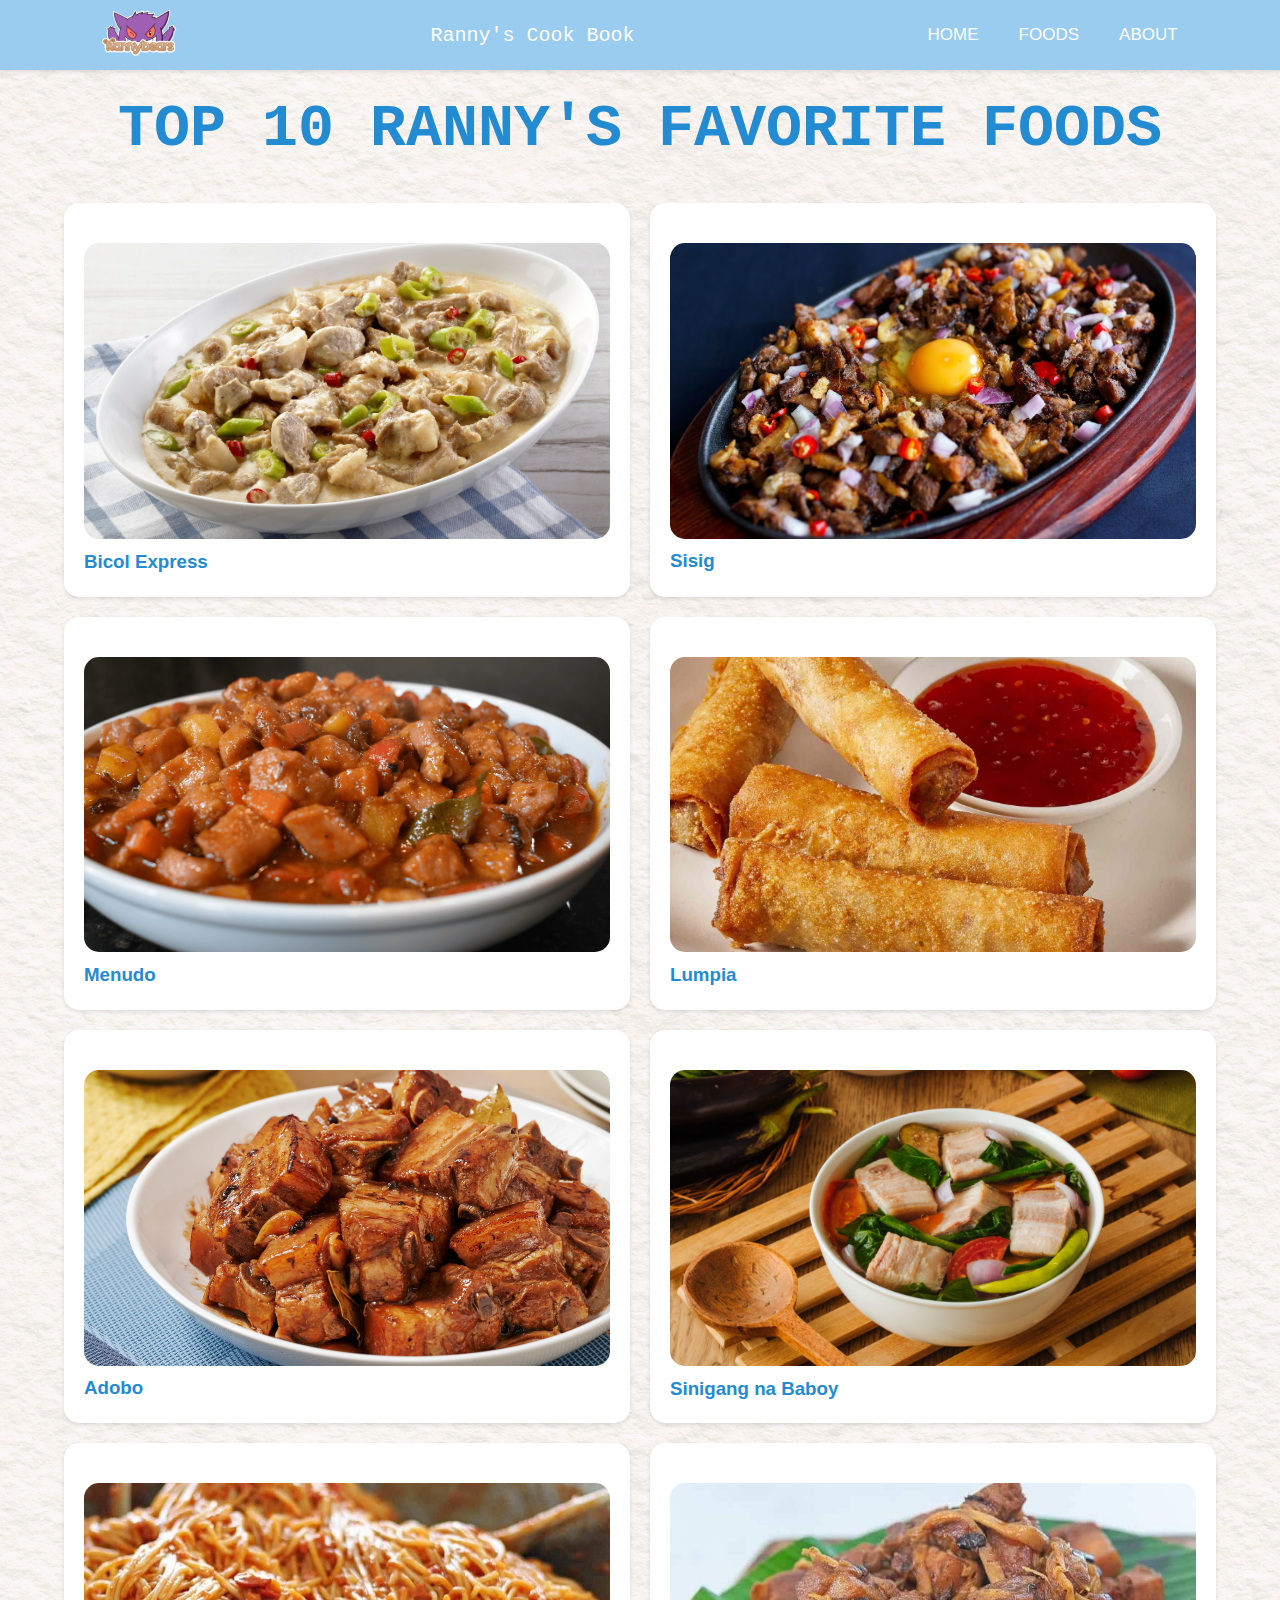
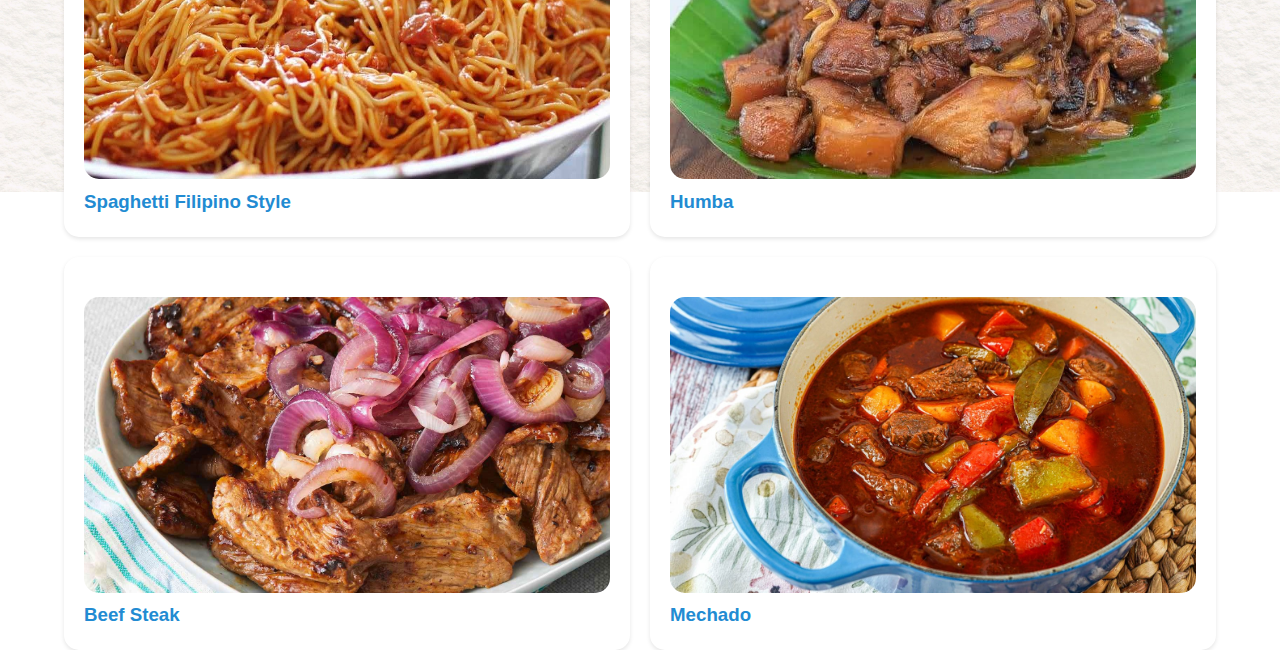
<file: index.html>
<!DOCTYPE html>
<html lang="en">
<head>
    <meta charset="UTF-8">
    <meta name="viewport" content="width=device-width, initial-scale=1.0">
    <title>Ranny's Cookbook</title>
    <link rel="icon" type="image/gif" href="images/gifLOGO.gif">
    <link rel="stylesheet" href="index.css">
</head>
<body>
    <!-- Navigation Bar -->
    <header class="nav-container">
        <nav class="navigation-bar">
            <a href="Portfolio.html">
                <img src="images/logo.png" alt="logo" height="75px">
            </a>
                <span>Ranny's Cook Book</span>
            <ul>  
                <li><a href="Portfolio.html">HOME</a></li>  
                <li><a href="index.html">FOODS</a></li>
                <li><a href="about.html">ABOUT</a></li>
            </ul>
        </nav>
    </header>

    <!-- Main Content -->
    <div class="numbers-container">
        <h1>Top 10 Ranny's Favorite Foods</h1>
        <div class="p-container">
            <!-- Grid Items -->
            <div class="box1">
                <a href="dish_BicolExpress.html">
                    <img src="images/bicolExpress.jpg" alt="Bicol">
                </a>
                    <h3>Bicol Express</h3>
            </div>
            <div class="box1">
                <a href="dish_Sisig.html">
                <img src="images/porkSisig.jpg" alt="Sisig">
                </a>
                <h3>Sisig</h3>
            </div>
            <div class="box1">
                <a href="dish_Menudo.html">
                <img src="images/menudo.png" alt="Menudo">
                </a>
                <h3>Menudo</h3>
            </div>
            <div class="box1">
                <a href="dish_Lumpia.html">
                <img src="images/lumpia.jpg" alt="Lumpia">
                </a>
                <h3>Lumpia</h3>
            </div>
            <div class="box1">
                <a href="dish_Adobo.html">
                <img src="images/porkAdobo.jpeg" alt="Adobo">
                </a>
                <h3>Adobo</h3>
            </div>
            <div class="box1">
                <a href="dish_SinigangBaboy.html">
                    <img src="images/SinigangBaboy.jpg" alt="Sinigang">
                </a>
                    <h3>Sinigang na Baboy</h3>
            </div>
            <div class="box1">
                <a href="dish_Spaghetti.html">
                <img src="images/filSpag.jpg" alt="Spaghetti">
                </a>
                <h3>Spaghetti Filipino Style</h3>
            </div>
            <div class="box1">
                <a href="dish_Humba.html">
                <img src="images/humba.jpg" alt="Humba">
                </a>
                <h3>Humba</h3>
            </div>
            <div class="box1">
                <a href="dish_Beefsteak.html">
                <img src="images/beefSteak.jpg" alt="Beef">
                </a>
                <h3>Beef Steak</h3>
            </div>
            <div class="box1">
                <a href="dish_Mechado.html">
                <img src="images/mechado.jpg" alt="Mechado">
                </a>
                <h3>Mechado</h3>
            </div>
        </div>
    </div>
</body>
</html>
</file>
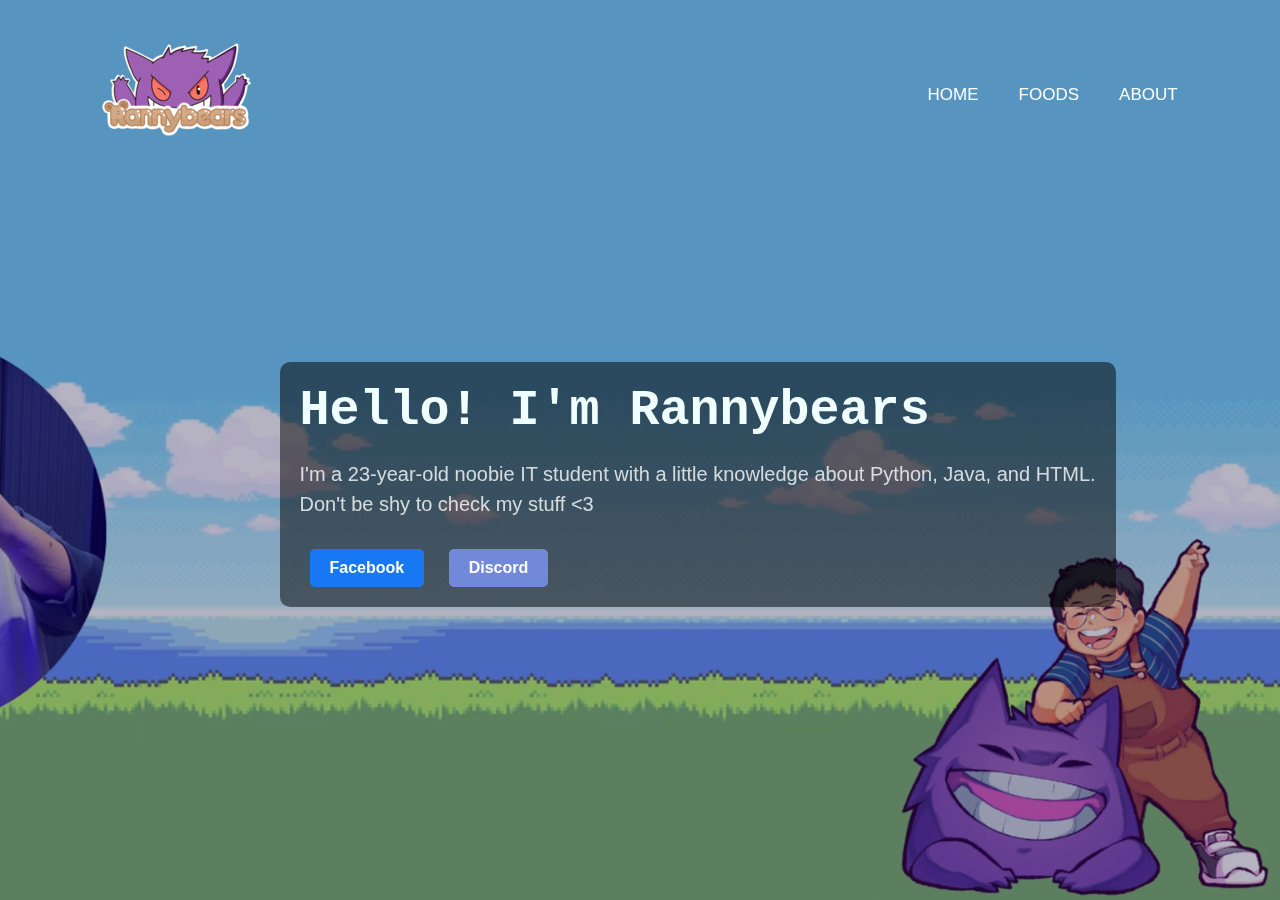
<file: about.html>
<!DOCTYPE html>
<html lang="en">
<head>
    <meta charset="UTF-8">
    <meta name="viewport" content="width=device-width, initial-scale=1.0">
    <title>Ranny's World</title>
    <link rel="icon" type="image/gif" href="images/gifLOGO.gif">
    <link rel="stylesheet" href="Pstylee.css">
</head>
<body>
    <div class="rann">
        <video autoplay loop muted playsinline class="back-video">
            <source src="images/Background1.mp4" type="video/mp4">
        </video>

        <nav>
            <img src="images/logo.png" alt="Logo" class="logo">
            <ul>  
                <li><a href="Portfolio.html">HOME</a></li>
                <li><a href="index.html">FOODS</a></li>  
                <li><a href="about.html">ABOUT</a></li>
            </ul>
        </nav>

        <div class="deets">
            <h1>Hello! I'm Rannybears</h1>
            <p>I'm a 23-year-old noobie IT student with a little knowledge about Python, Java, and HTML.<br>Don't be shy to check my stuff <3</p>
            <div class="social-buttons">
                <a href="https://www.facebook.com/RannGarr/" class="social-button facebook" target="_blank">Facebook</a>
                <a href="https://discord.gg/2nrMjFup53" class="social-button discord" target="_blank">Discord</a>
            </div>
        </div>
    </div>
</body>
</html>
</file>
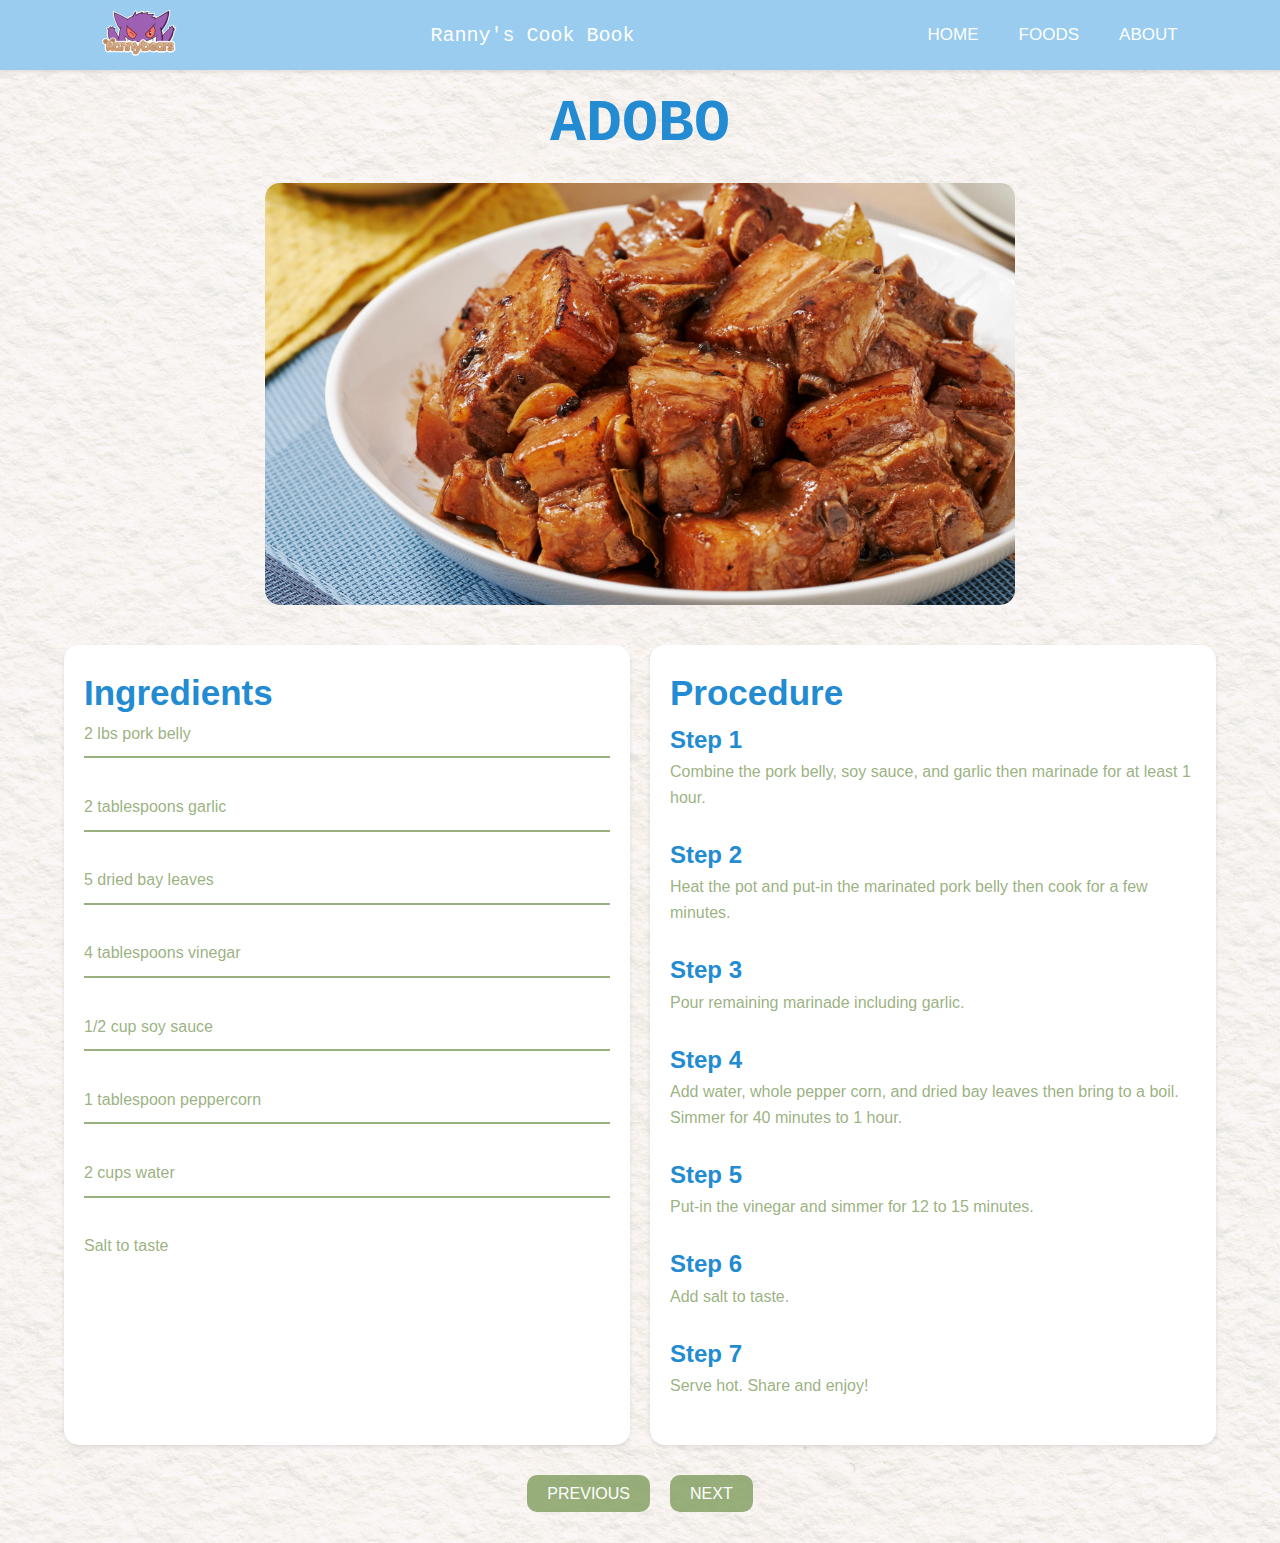
<file: dish_Adobo.html>
<html>
    <head>
        <title> Sinigang na Baboy </title>
        <link rel="icon" type="image/gif" href="images/gifLOGO.gif">
        <link rel="stylesheet" href="index.css">
    </head>
    <body>
        <header class="nav-container">
            <nav class="navigation-bar">
                <a href="Portfolio.html">
                    <img src="images/logo.png" alt="logo" height="75px">
                </a>
                <span> Ranny's Cook Book </span>    
                <ul>
                    <li><a href="Portfolio.html"> HOME </a></li>
                    <li><a href="index.html"> FOODS </a></li>
                    <li><a href="about.html"> ABOUT </a></li>
                </ul>
            </nav>
        </header>

        <main>
            <h1> Adobo </h1>
            <div class="numbers-container">
                <img src="images/porkAdobo.jpeg" alt="Adobo">
                
                <div class="p-container">
                    <div class="box1">
                        <span class="steps-title">Ingredients</span>
                        <br>2 lbs pork belly<br>
                        <hr>
                        <br>2 tablespoons garlic<br>
                        <hr>
                        <br>5 dried bay leaves<br>
                        <hr>
                        <br>4 tablespoons vinegar<br>
                        <hr>
                        <br>1/2 cup soy sauce<br>
                        <hr>
                        <br>1 tablespoon peppercorn<br>
                        <hr>
                        <br>2 cups water<br>
                        <hr>
                        <br>Salt to taste<br>
                    </div>

                    <div class="box2">
                        <span class="steps-title">Procedure</span>
                        <br>
                        <span class="steps">Step 1</span>
                        <br>Combine the pork belly, soy sauce, and garlic then marinade for at least 1 hour.<br><br>
                        <span class="steps">Step 2</span>
                        <br>Heat the pot and put-in the marinated pork belly then cook for a few minutes.<br><br>
                        <span class="steps">Step 3</span>
                        <br>Pour remaining marinade including garlic.<br><br>
                        <span class="steps">Step 4</span>
                        <br>Add water, whole pepper corn, and dried bay leaves then bring to a boil. Simmer for 40 minutes to 1 hour.<br><br>
                        <span class="steps">Step 5</span>
                        <br>Put-in the vinegar and simmer for 12 to 15 minutes.<br><br>
                        <span class="steps">Step 6</span>
                        <br>Add salt to taste.<br><br>
                        <span class="steps">Step 7</span>
                        <br>Serve hot. Share and enjoy!<br><br>
                    </div>
                </div>

                <div class="prev-next">
                    <div class="prev-next-button"><a href="dish_Lumpia.html">PREVIOUS</a></div>
                    <div class="prev-next-button"><a href="dish_SinigangBaboy.html">NEXT</a></div>
                </div>
            </div>
        </main>
    </body>
</html>
</file>
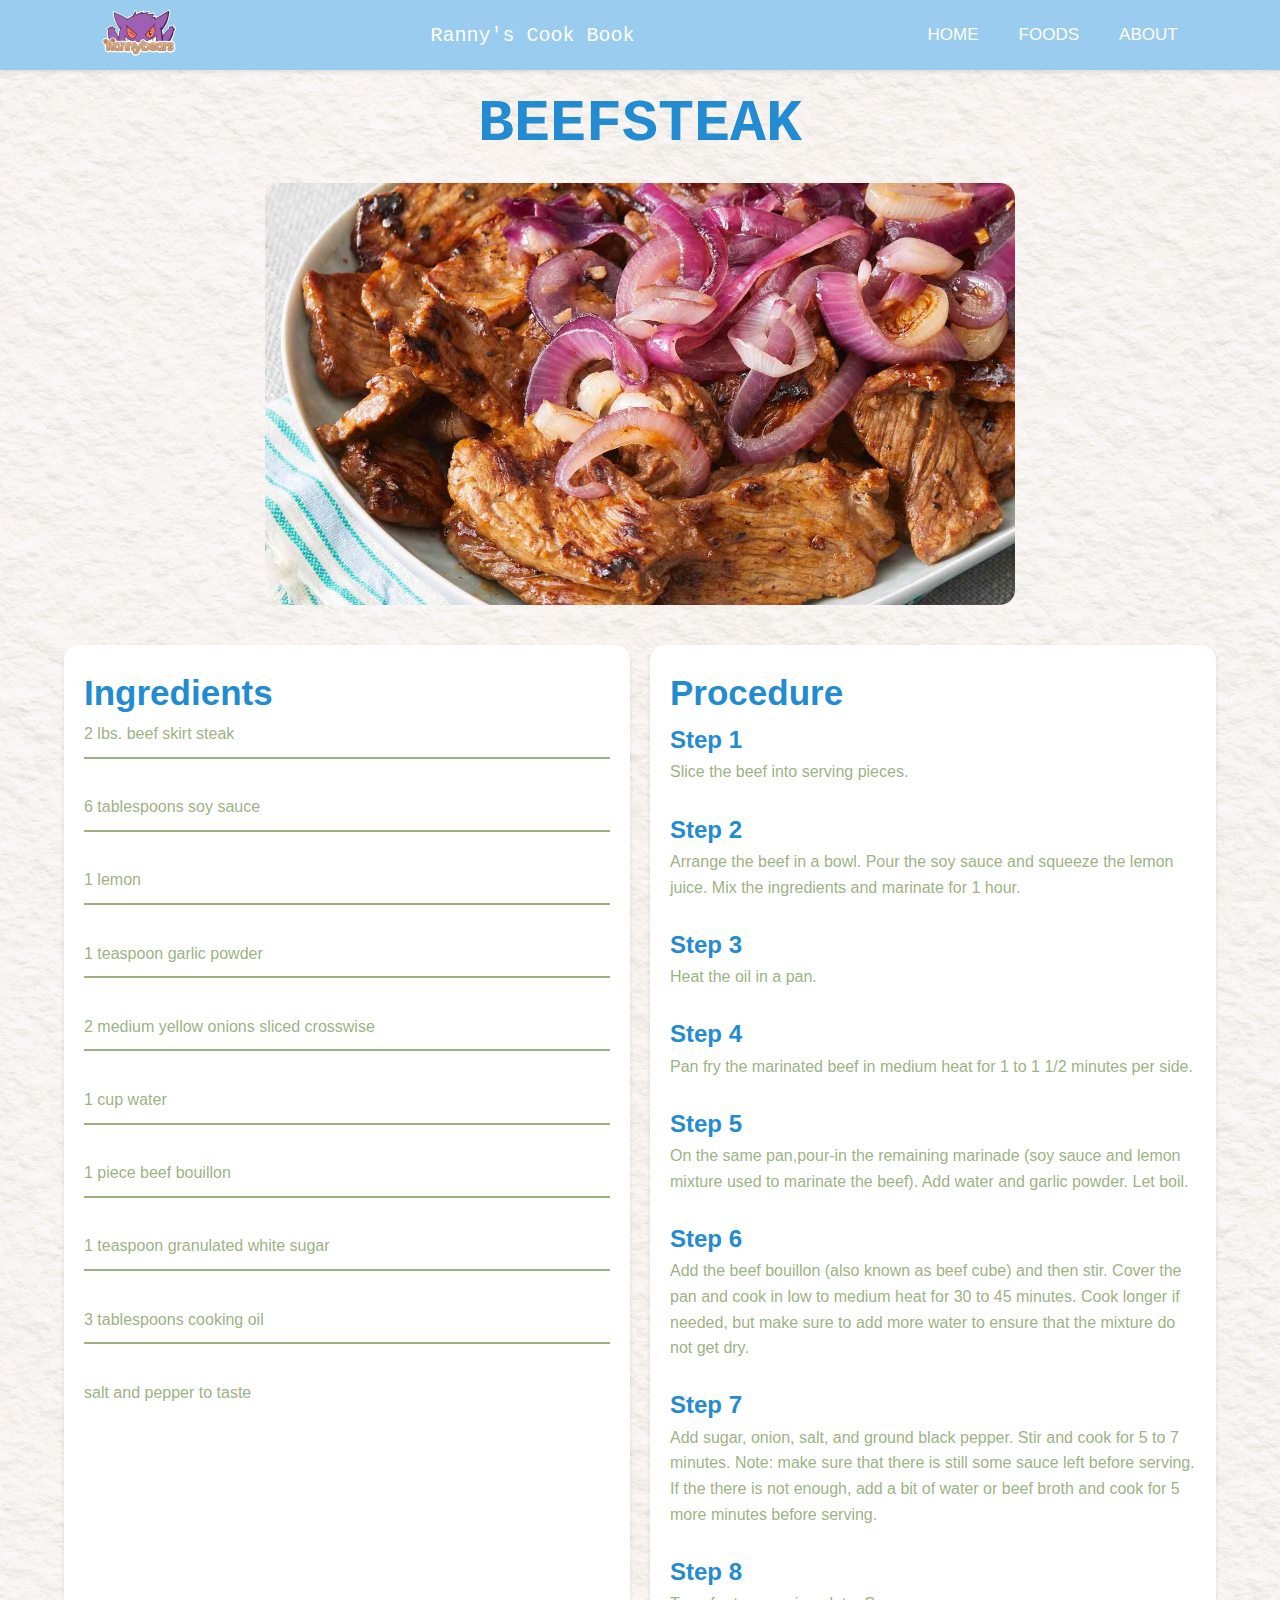
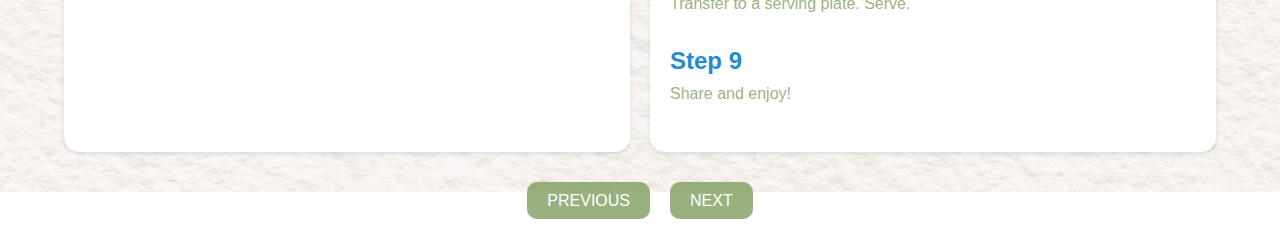
<file: dish_Beefsteak.html>
<html>
    <head>
        <title> Sinigang na Baboy </title>
        <link rel="icon" type="image/gif" href="images/gifLOGO.gif">
        <link rel="stylesheet" href="index.css">
    </head>
    <body>
        <header class="nav-container">
            <nav class="navigation-bar">
                <a href="Portfolio.html">
                    <img src="images/logo.png" alt="logo" height="75px">
                </a>
                <span> Ranny's Cook Book </span>    
                <ul>
                    <li><a href="Portfolio.html"> HOME </a></li>
                    <li><a href="index.html"> FOODS </a></li>
                    <li><a href="about.html"> ABOUT </a></li>
                </ul>
            </nav>
        </header>

        <main>
            <h1> Beefsteak </h1>
            <div class="numbers-container">
                <img src="images/beefSteak.jpg" alt="beefSteak">
                
                <div class="p-container">
                    <div class="box1">
                        <span class="steps-title">Ingredients</span>
                        <br>2 lbs. beef skirt steak<br>
                        <hr>
                        <br>6 tablespoons soy sauce<br>
                        <hr>
                        <br>1 lemon<br>
                        <hr>
                        <br>1 teaspoon garlic powder<br>
                        <hr>
                        <br>2 medium yellow onions sliced crosswise<br>
                        <hr>
                        <br>1 cup water<br>
                        <hr>
                        <br>1 piece beef bouillon<br>
                        <hr>
                        <br>1 teaspoon granulated white sugar<br>
                        <hr>
                        <br>3 tablespoons cooking oil<br>
                        <hr>
                        <br>salt and pepper to taste<br>
                    </div>

                    <div class="box2">
                        <span class="steps-title">Procedure</span>
                        <br>
                        <span class="steps">Step 1</span>
                        <br>Slice the beef into serving pieces.<br><br>
                        <span class="steps">Step 2</span>
                        <br>Arrange the beef in a bowl. Pour the soy sauce and squeeze the lemon juice. Mix the ingredients and marinate for 1 hour.<br><br>
                        <span class="steps">Step 3</span>
                        <br>Heat the oil in a pan.<br><br>
                        <span class="steps">Step 4</span>
                        <br>Pan fry the marinated beef in medium heat for 1 to 1 1/2 minutes per side.<br><br>
                        <span class="steps">Step 5</span>
                        <br>On the same pan,pour-in the remaining marinade (soy sauce and lemon mixture used to marinate the beef). Add water and garlic powder. Let boil.<br><br>
                        <span class="steps">Step 6</span>
                        <br>Add the beef bouillon (also known as beef cube) and then stir. Cover the pan and cook in low to medium heat for 30 to 45 minutes. Cook longer if needed, but make sure to add more water to ensure that the mixture do not get dry.<br><br>
                        <span class="steps">Step 7</span>
                        <br>Add sugar, onion, salt, and ground black pepper. Stir and cook for 5 to 7 minutes. Note: make sure that there is still some sauce left before serving. If the there is not enough, add a bit of water or beef broth and cook for 5 more minutes before serving.<br><br>
                        <span class="steps">Step 8</span>
                        <br>Transfer to a serving plate. Serve.<br><br>
                        <span class="steps">Step 9</span>
                        <br>Share and enjoy!<br><br>
                    </div>
                </div>

                <div class="prev-next">
                    <div class="prev-next-button"><a href="dish_Humba.html">PREVIOUS</a></div>
                    <div class="prev-next-button"><a href="dish_Mechado.html">NEXT</a></div>
                </div>
            </div>
        </main>
    </body>
</html>
</file>
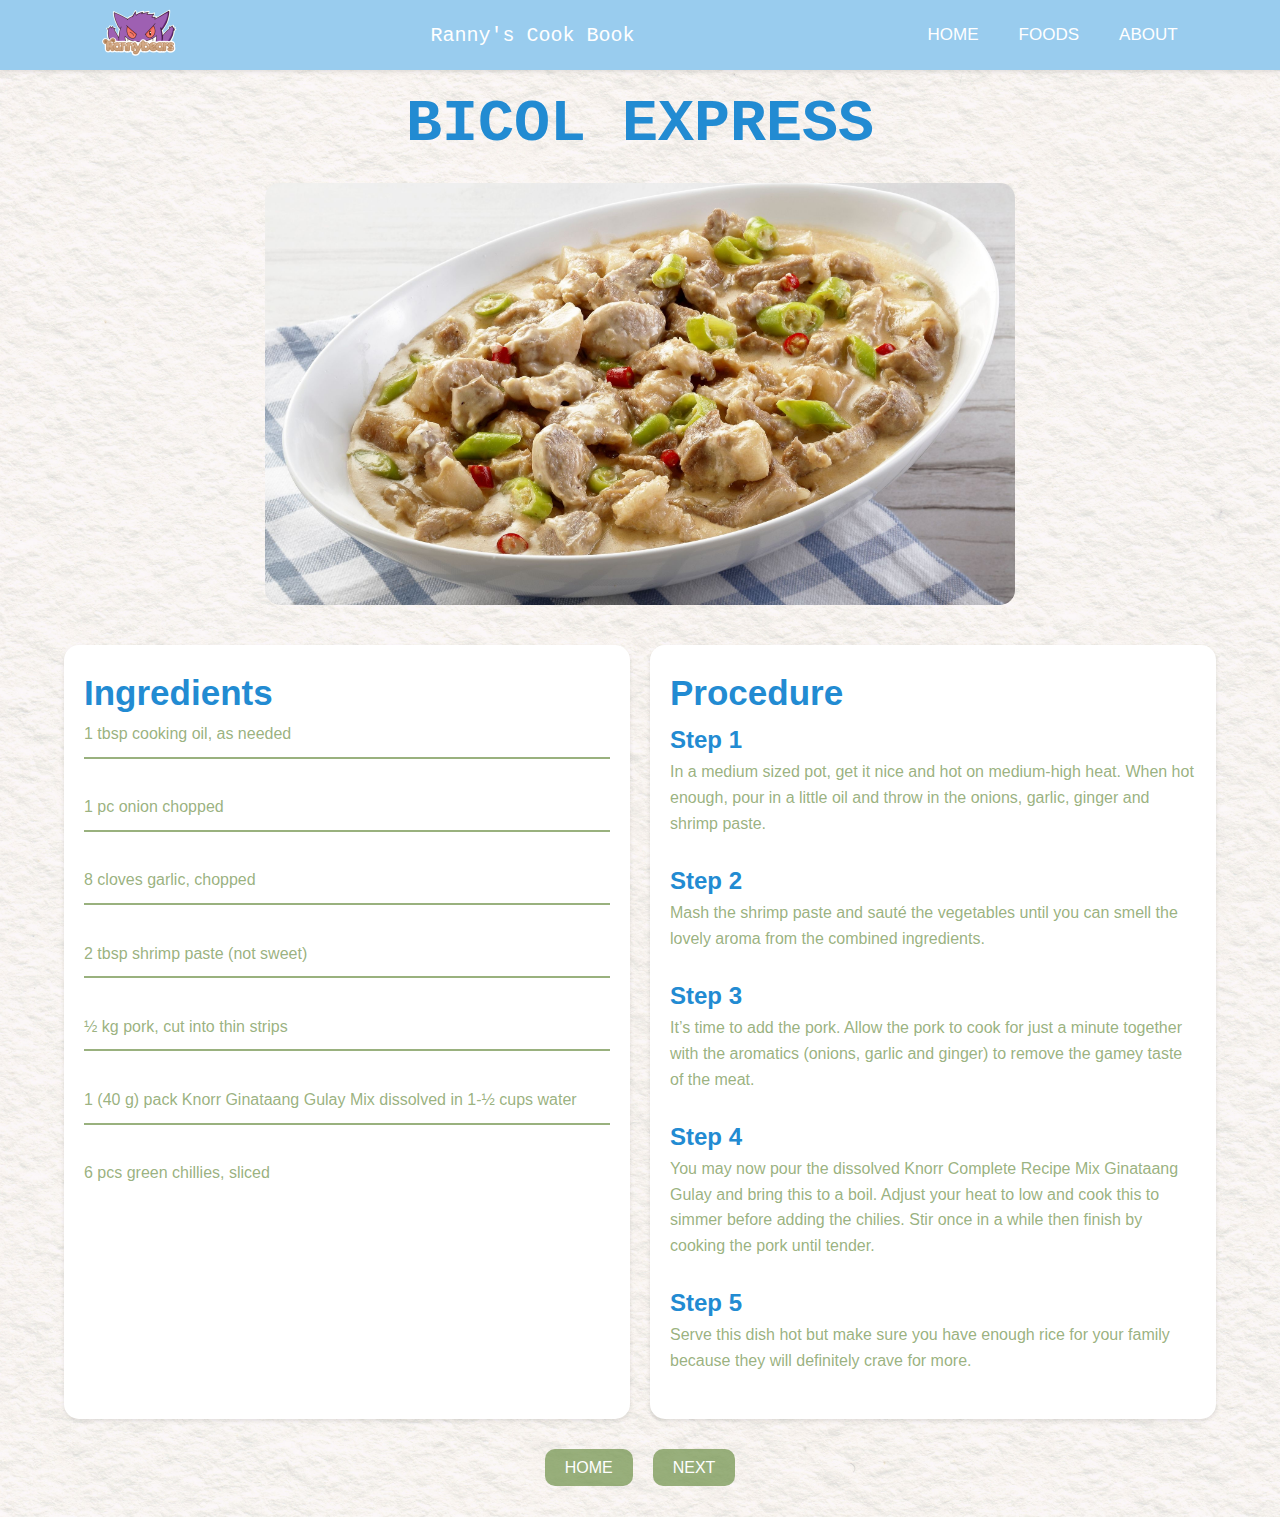
<file: dish_BicolExpress.html>
<html>
    <head>
        <title> Sinigang na Baboy </title>
        <link rel="icon" type="image/gif" href="images/gifLOGO.gif">
        <link rel="stylesheet" href="index.css">
    </head>
    <body>
        <header class="nav-container">
            <nav class="navigation-bar">
                <a href="Portfolio.html">
                    <img src="images/logo.png" alt="logo" height="75px">
                </a>
                <span> Ranny's Cook Book </span>    
                <ul>
                    <li><a href="Portfolio.html"> HOME </a></li>
                    <li><a href="index.html"> FOODS </a></li>
                    <li><a href="about.html"> ABOUT </a></li>
                </ul>
            </nav>
        </header>

        <main>
            <h1> Bicol Express </h1>
            <div class="numbers-container">
                <img src="images/bicolExpress.jpg" alt="BicolExpress">
                
                <div class="p-container">
                    <div class="box1">
                        <span class="steps-title">Ingredients</span>
                        <br>1 tbsp cooking oil, as needed<br>
                        <hr>
                        <br>1 pc onion chopped<br>
                        <hr>
                        <br>8 cloves garlic, chopped<br>
                        <hr>
                        <br>2 tbsp shrimp paste (not sweet)<br>
                        <hr>
                        <br>½ kg pork, cut into thin strips<br>
                        <hr>
                        <br>1 (40 g) pack Knorr Ginataang Gulay Mix dissolved in 1-½ cups water<br>
                        <hr>
                        <br>6 pcs green chillies, sliced<br>
                    </div>

                    <div class="box2">
                        <span class="steps-title">Procedure</span>
                        <br>
                        <span class="steps">Step 1</span>
                        <br>In a medium sized pot, get it nice and hot on medium-high heat. When hot enough, pour in a little oil and throw in the onions, garlic, ginger and shrimp paste.<br><br>
                        <span class="steps">Step 2</span>
                        <br>Mash the shrimp paste and sauté the vegetables until you can smell the lovely aroma from the combined ingredients.<br><br>
                        <span class="steps">Step 3</span>
                        <br>It’s time to add the pork. Allow the pork to cook for just a minute together with the aromatics (onions, garlic and ginger) to remove the gamey taste of the meat.<br><br>
                        <span class="steps">Step 4</span>
                        <br>You may now pour the dissolved Knorr Complete Recipe Mix Ginataang Gulay and bring this to a boil. Adjust your heat to low and cook this to simmer before adding the chilies. Stir once in a while then finish by cooking the pork until tender.<br><br>
                        <span class="steps">Step 5</span>
                        <br>Serve this dish hot but make sure you have enough rice for your family because they will definitely crave for more.<br><br>
                    </div>
                </div>

                <div class="prev-next">
                    <div class="prev-next-button"><a href="index.html">HOME</a></div>
                    <div class="prev-next-button"><a href="dish_Sisig.html">NEXT</a></div>
                </div>
            </div>
        </main>
    </body>
</html>
</file>
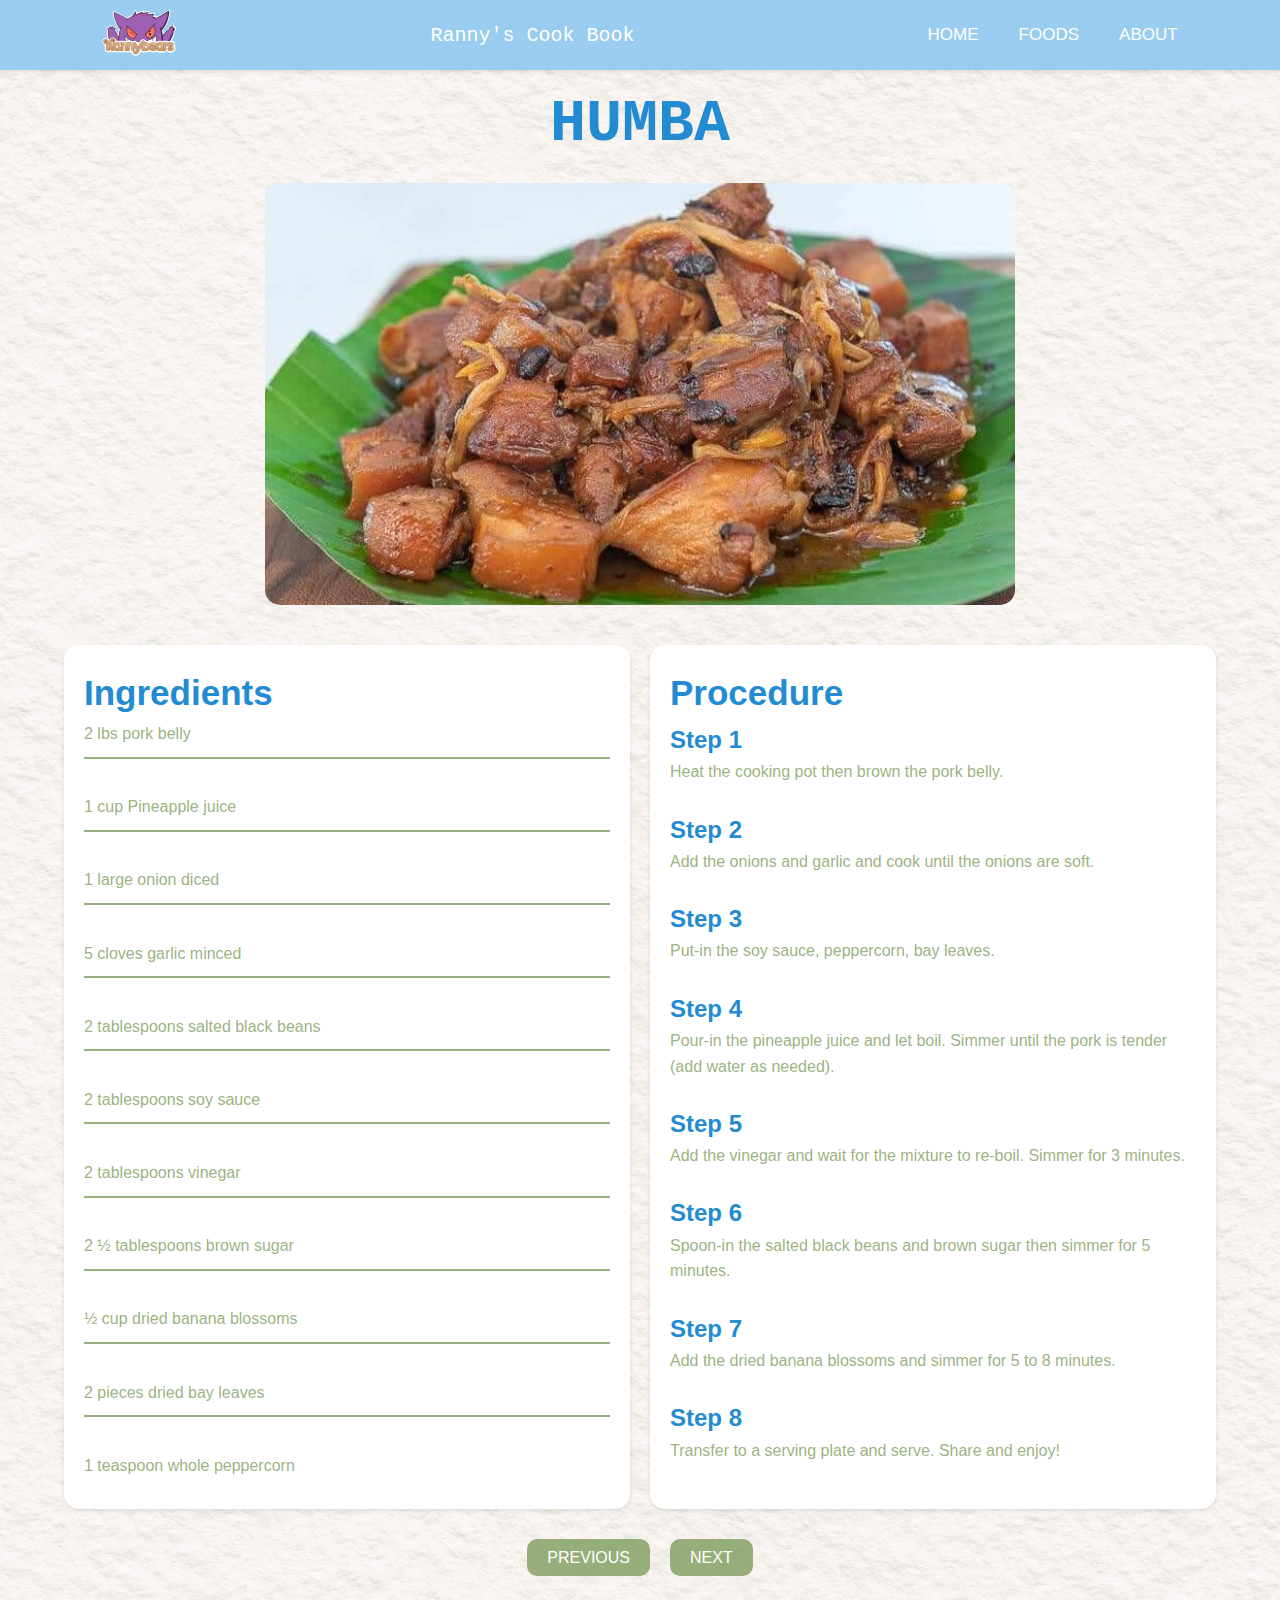
<file: dish_Humba.html>
<html>
    <head>
        <title> Sinigang na Baboy </title>
        <link rel="icon" type="image/gif" href="images/gifLOGO.gif">
        <link rel="stylesheet" href="index.css">
    </head>
    <body>
        <header class="nav-container">
            <nav class="navigation-bar">
                <a href="Portfolio.html">
                    <img src="images/logo.png" alt="logo" height="75px">
                </a>
                <span> Ranny's Cook Book </span>    
                <ul>
                    <li><a href="Portfolio.html"> HOME </a></li>
                    <li><a href="index.html"> FOODS </a></li>
                    <li><a href="about.html"> ABOUT </a></li>
                </ul>
            </nav>
        </header>

        <main>
            <h1> Humba </h1>
            <div class="numbers-container">
                <img src="images/humba.jpg" alt="Humba">
                
                <div class="p-container">
                    <div class="box1">
                        <span class="steps-title">Ingredients</span>
                        <br>2 lbs pork belly<br>
                        <hr>
                        <br>1 cup Pineapple juice<br>
                        <hr>
                        <br>1 large onion diced<br>
                        <hr>
                        <br>5 cloves garlic minced<br>
                        <hr>
                        <br>2 tablespoons salted black beans<br>
                        <hr>
                        <br>2 tablespoons soy sauce<br>
                        <hr>
                        <br>2 tablespoons vinegar<br>
                        <hr>
                        <br>2 ½ tablespoons brown sugar<br>
                        <hr>
                        <br>½ cup dried banana blossoms<br>
                        <hr>
                        <br>2 pieces dried bay leaves<br>
                        <hr>
                        <br>1 teaspoon whole peppercorn<br>
                    </div>

                    <div class="box2">
                        <span class="steps-title">Procedure</span>
                        <br>
                        <span class="steps">Step 1</span>
                        <br>Heat the cooking pot then brown the pork belly.<br><br>
                        <span class="steps">Step 2</span>
                        <br>Add the onions and garlic and cook until the onions are soft.<br><br>
                        <span class="steps">Step 3</span>
                        <br>Put-in the soy sauce, peppercorn, bay leaves.<br><br>
                        <span class="steps">Step 4</span>
                        <br>Pour-in the pineapple juice and let boil. Simmer until the pork is tender (add water as needed).<br><br>
                        <span class="steps">Step 5</span>
                        <br>Add the vinegar and wait for the mixture to re-boil. Simmer for 3 minutes.<br><br>
                        <span class="steps">Step 6</span>
                        <br>Spoon-in the salted black beans and brown sugar then simmer for 5 minutes.<br><br>
                        <span class="steps">Step 7</span>
                        <br>Add the dried banana blossoms and simmer for 5 to 8 minutes.<br><br>
                        <span class="steps">Step 8</span>
                        <br>Transfer to a serving plate and serve. Share and enjoy!<br><br>
                    </div>
                </div>

                <div class="prev-next">
                    <div class="prev-next-button"><a href="dish_Spaghetti.html">PREVIOUS</a></div>
                    <div class="prev-next-button"><a href="dish_Beefsteak.html">NEXT</a></div>
                </div>
            </div>
        </main>
    </body>
</html>
</file>
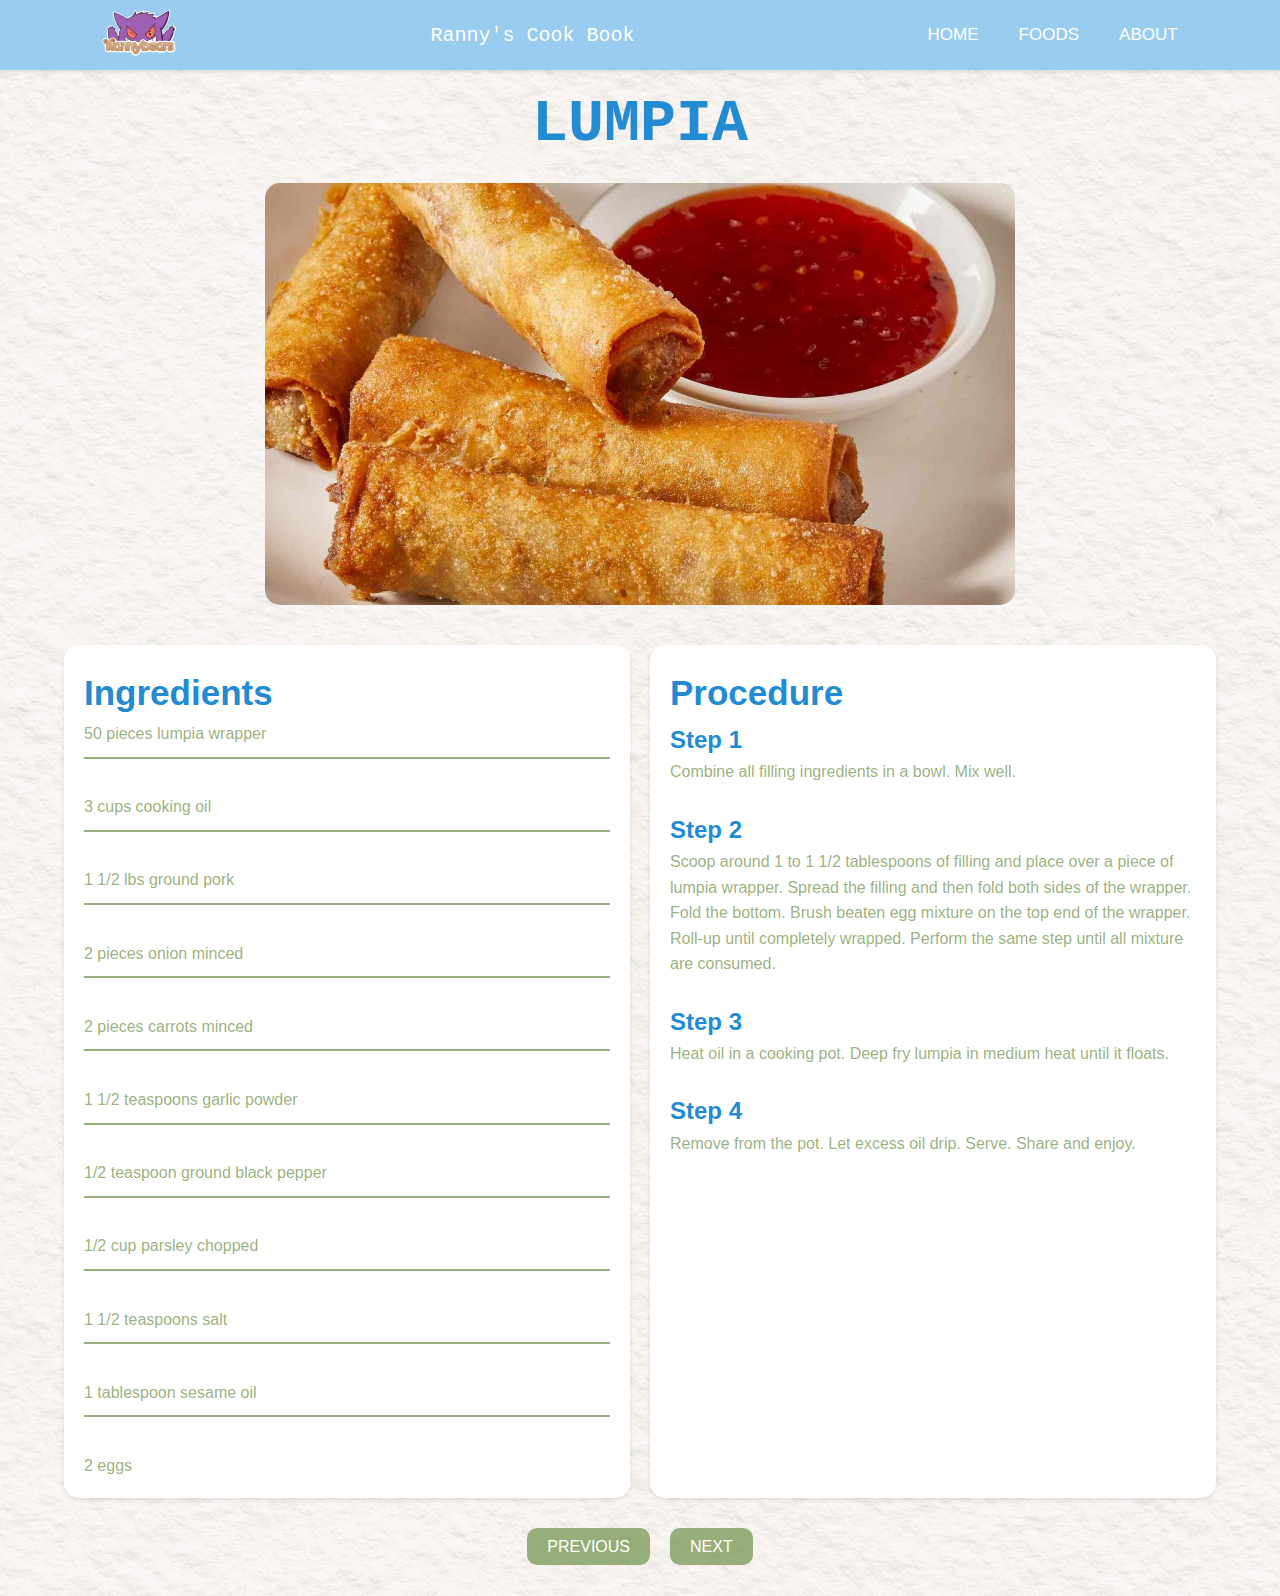
<file: dish_Lumpia.html>
<html>
    <head>
        <title> Sinigang na Baboy </title>
        <link rel="icon" type="image/gif" href="images/gifLOGO.gif">
        <link rel="stylesheet" href="index.css">
    </head>
    <body>
        <header class="nav-container">
            <nav class="navigation-bar">
                <a href="Portfolio.html">
                    <img src="images/logo.png" alt="logo" height="75px">
                </a>
                <span> Ranny's Cook Book </span>    
                <ul>
                    <li><a href="Portfolio.html"> HOME </a></li>
                    <li><a href="index.html"> FOODS </a></li>
                    <li><a href="about.html"> ABOUT </a></li>
                </ul>
            </nav>
        </header>

        <main>
            <h1> Lumpia </h1>
            <div class="numbers-container">
                <img src="images/lumpia.jpg" alt="Lumpia">
                
                <div class="p-container">
                    <div class="box1">
                        <span class="steps-title">Ingredients</span>
                        <br>50 pieces lumpia wrapper<br>
                        <hr>
                        <br>3 cups cooking oil<br>
                        <hr>
                        <br>1 1/2 lbs ground pork<br>
                        <hr>
                        <br>2 pieces onion minced<br>
                        <hr>
                        <br>2 pieces carrots minced<br>
                        <hr>
                        <br>1 1/2 teaspoons garlic powder<br>
                        <hr>
                        <br>1/2 teaspoon ground black pepper<br>
                        <hr>
                        <br>1/2 cup parsley chopped<br>
                        <hr>
                        <br>1 1/2 teaspoons salt<br>
                        <hr>
                        <br>1 tablespoon sesame oil<br>
                        <hr>
                        <br>2 eggs<br>
                    </div>

                    <div class="box2">
                        <span class="steps-title">Procedure</span>
                        <br>
                        <span class="steps">Step 1</span>
                        <br>Combine all filling ingredients in a bowl. Mix well.<br><br>
                        <span class="steps">Step 2</span>
                        <br>Scoop around 1 to 1 1/2 tablespoons of filling and place over a piece of lumpia wrapper. Spread the filling and then fold both sides of the wrapper. Fold the bottom. Brush beaten egg mixture on the top end of the wrapper. Roll-up until completely wrapped. Perform the same step until all mixture are consumed.<br><br>
                        <span class="steps">Step 3</span>
                        <br>Heat oil in a cooking pot. Deep fry lumpia in medium heat until it floats.<br><br>
                        <span class="steps">Step 4</span>
                        <br>Remove from the pot. Let excess oil drip. Serve. Share and enjoy.<br><br>
                    </div>
                </div>

                <div class="prev-next">
                    <div class="prev-next-button"><a href="dish_Menudo.html">PREVIOUS</a></div>
                    <div class="prev-next-button"><a href="dish_Adobo.html">NEXT</a></div>
                </div>
            </div>
        </main>
    </body>
</html>
</file>
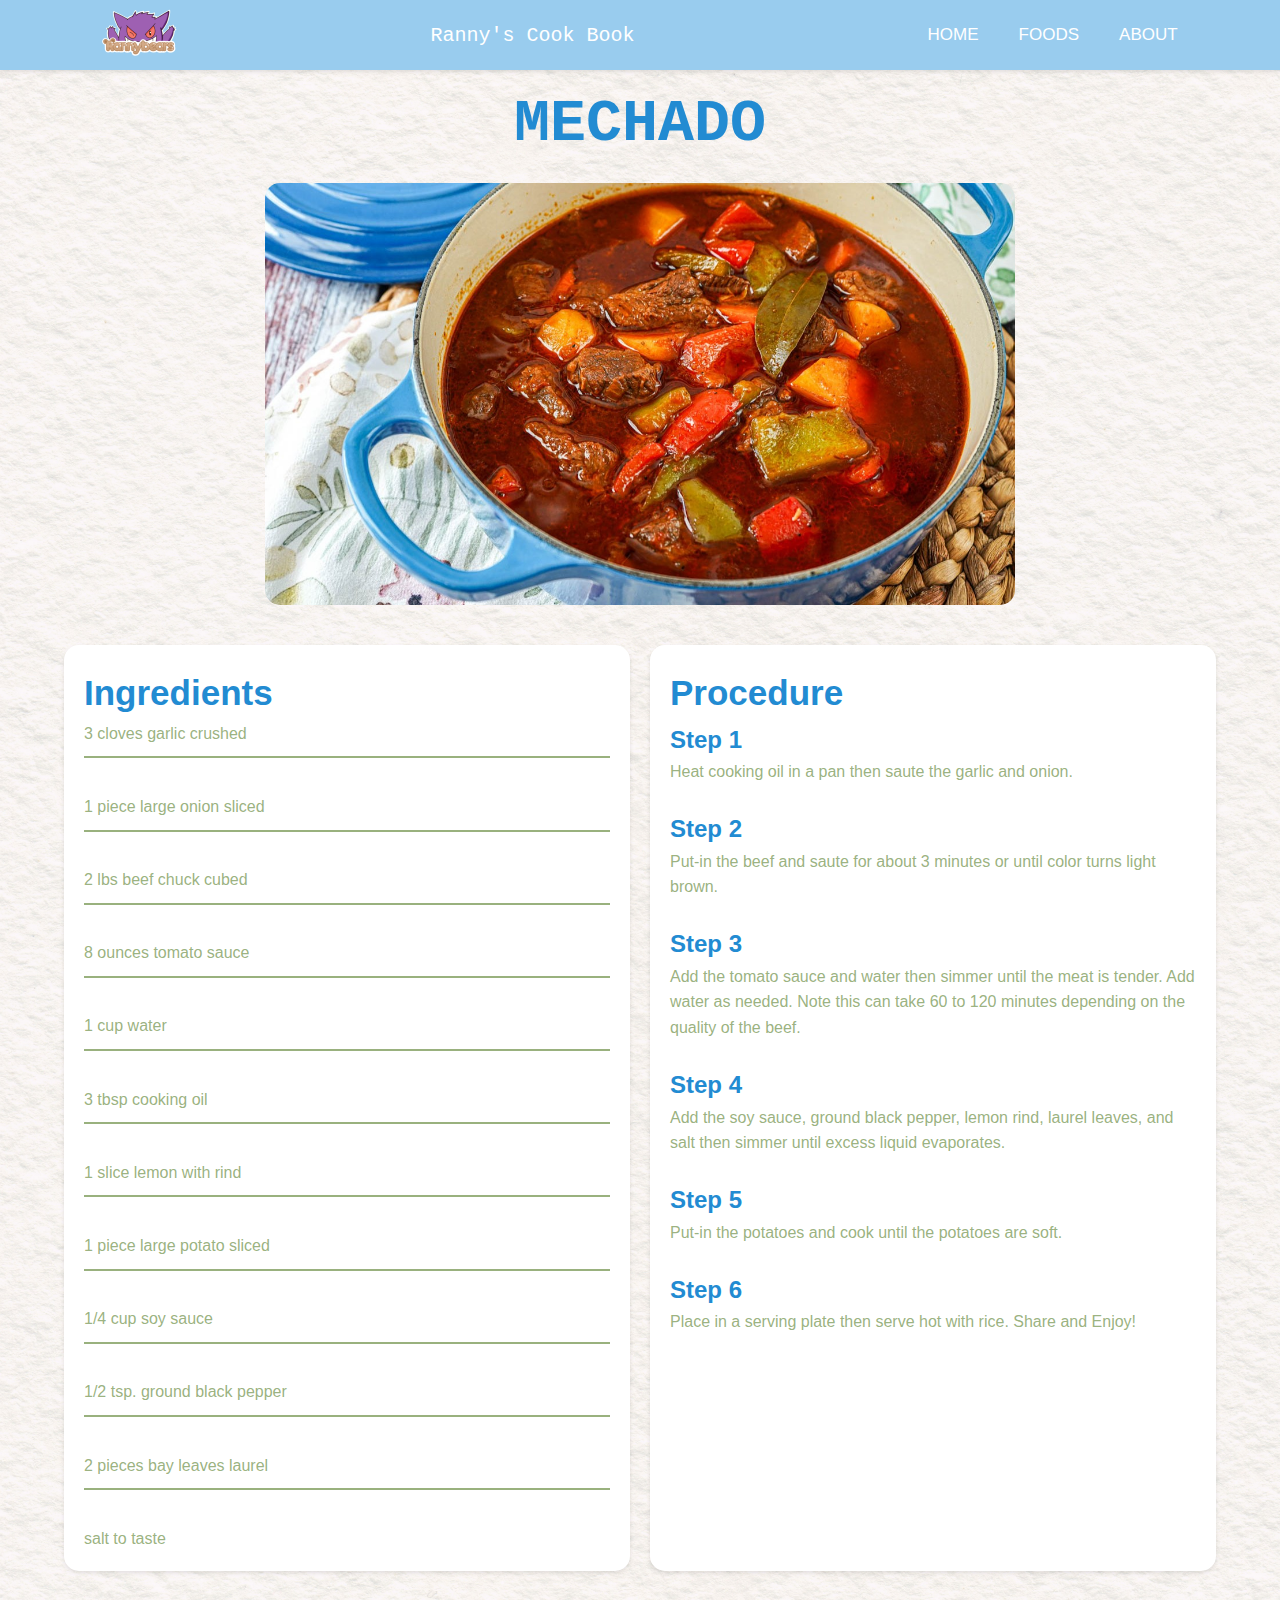
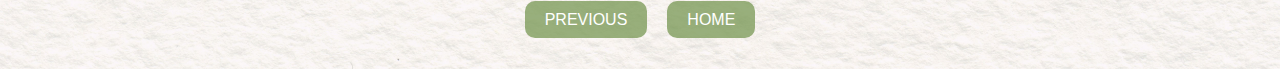
<file: dish_Mechado.html>
<html>
    <head>
        <title> Sinigang na Baboy </title>
        <link rel="icon" type="image/gif" href="images/gifLOGO.gif">
        <link rel="stylesheet" href="index.css">
    </head>
    <body>
        <header class="nav-container">
            <nav class="navigation-bar">
                <a href="Portfolio.html">
                    <img src="images/logo.png" alt="logo" height="75px">
                </a>
                <span> Ranny's Cook Book </span>    
                <ul>
                    <li><a href="Portfolio.html"> HOME </a></li>
                    <li><a href="index.html"> FOODS </a></li>
                    <li><a href="about.html"> ABOUT </a></li>
                </ul>
            </nav>
        </header>

        <main>
            <h1> Mechado </h1>
            <div class="numbers-container">
                <img src="images/mechado.jpg" alt="Mechado">
                
                <div class="p-container">
                    <div class="box1">
                        <span class="steps-title">Ingredients</span>
                        <br>3 cloves garlic crushed<br>
                        <hr>
                        <br>1 piece large onion sliced<br>
                        <hr>
                        <br>2 lbs beef chuck cubed<br>
                        <hr>
                        <br>8 ounces tomato sauce<br>
                        <hr>
                        <br>1 cup water<br>
                        <hr>
                        <br>3 tbsp cooking oil<br>
                        <hr>
                        <br>1 slice lemon with rind<br>
                        <hr>
                        <br>1 piece large potato sliced<br>
                        <hr>
                        <br>1/4 cup soy sauce<br>
                        <hr>
                        <br>1/2 tsp. ground black pepper<br>
                        <hr>
                        <br>2 pieces bay leaves laurel<br>
                        <hr>
                        <br>salt to taste<br>
                    </div>

                    <div class="box2">
                        <span class="steps-title">Procedure</span>
                        <br>
                        <span class="steps">Step 1</span>
                        <br>Heat cooking oil in a pan then saute the garlic and onion.<br><br>
                        <span class="steps">Step 2</span>
                        <br>Put-in the beef and saute for about 3 minutes or until color turns light brown.<br><br>
                        <span class="steps">Step 3</span>
                        <br>Add the tomato sauce and water then simmer until the meat is tender. Add water as needed. Note this can take 60 to 120 minutes depending on the quality of the beef.<br><br>
                        <span class="steps">Step 4</span>
                        <br>Add the soy sauce, ground black pepper, lemon rind, laurel leaves, and salt then simmer until excess liquid evaporates.<br><br>
                        <span class="steps">Step 5</span>
                        <br>Put-in the potatoes and cook until the potatoes are soft.<br><br>
                        <span class="steps">Step 6</span>
                        <br>Place in a serving plate then serve hot with rice. Share and Enjoy!<br><br>
                    </div>
                </div>

                <div class="prev-next">
                    <div class="prev-next-button"><a href="dish_Beefsteak.html">PREVIOUS</a></div>
                    <div class="prev-next-button"><a href="index.html">HOME</a></div>
                </div>
            </div>
        </main>
    </body>
</html>
</file>
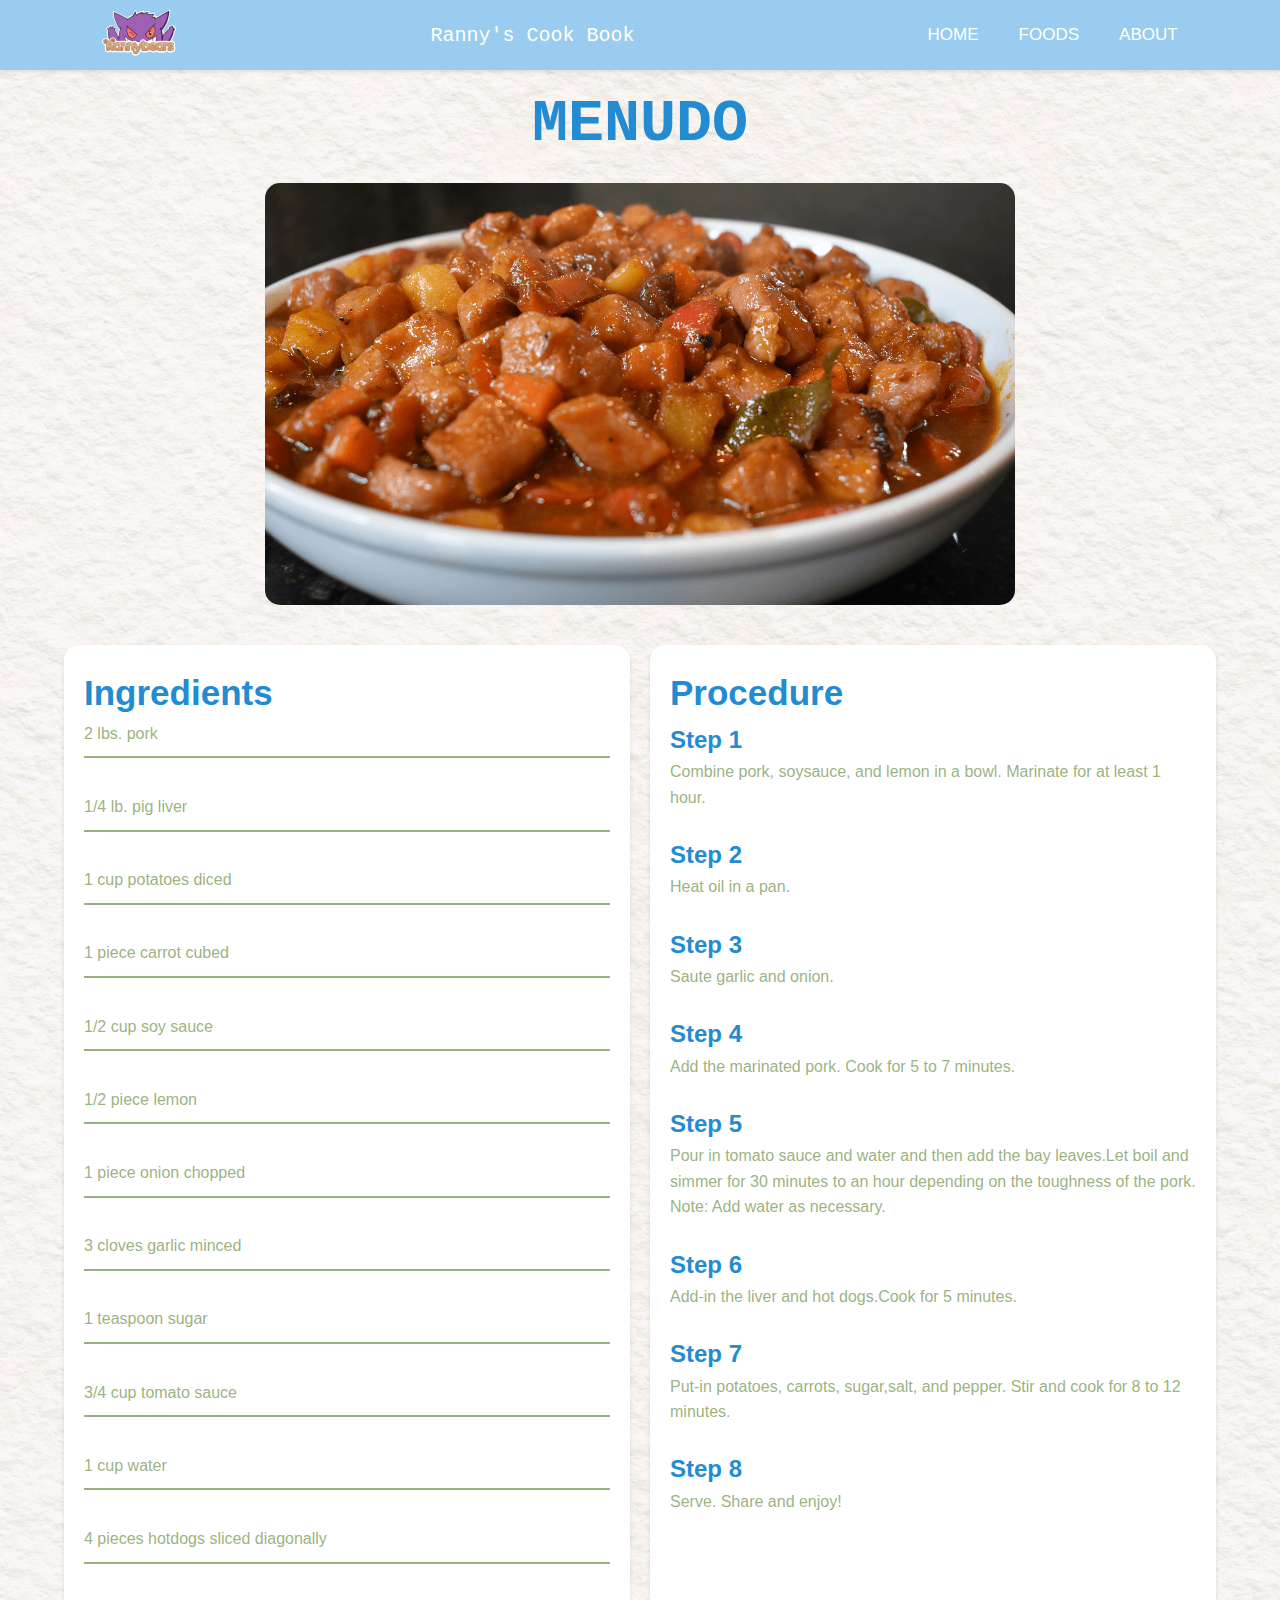
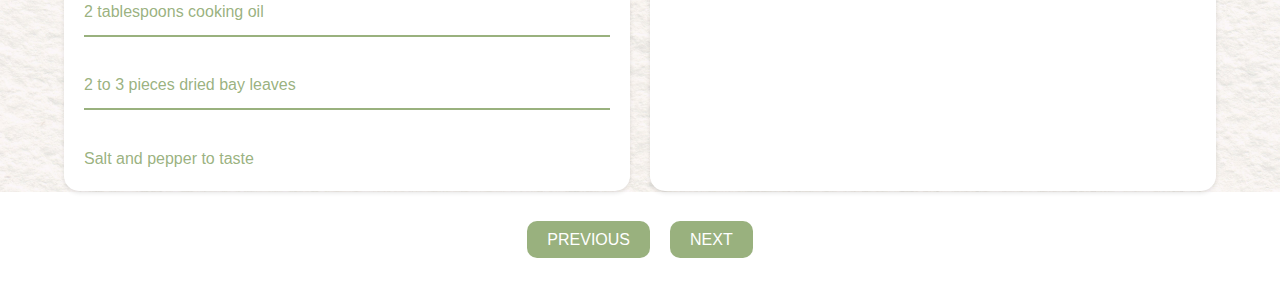
<file: dish_Menudo.html>
<html>
    <head>
        <title> Sinigang na Baboy </title>
        <link rel="icon" type="image/gif" href="images/gifLOGO.gif">
        <link rel="stylesheet" href="index.css">
    </head>
    <body>
        <header class="nav-container">
            <nav class="navigation-bar">
                <a href="Portfolio.html">
                    <img src="images/logo.png" alt="logo" height="75px">
                </a>
                <span> Ranny's Cook Book </span>    
                <ul>
                    <li><a href="Portfolio.html"> HOME </a></li>
                    <li><a href="index.html"> FOODS </a></li>
                    <li><a href="about.html"> ABOUT </a></li>
                </ul>
            </nav>
        </header>

        <main>
            <h1> Menudo </h1>
            <div class="numbers-container">
                <img src="images/menudo.png" alt="Menudo">
                
                <div class="p-container">
                    <div class="box1">
                        <span class="steps-title">Ingredients</span>
                        <br>2 lbs. pork<br>
                        <hr>
                        <br>1/4 lb. pig liver<br>
                        <hr>
                        <br>1 cup potatoes diced<br>
                        <hr>
                        <br>1 piece carrot cubed<br>
                        <hr>
                        <br>1/2 cup soy sauce<br>
                        <hr>
                        <br>1/2 piece lemon<br>
                        <hr>
                        <br>1 piece onion chopped<br>
                        <hr>
                        <br>3 cloves garlic minced<br>
                        <hr>
                        <br>1 teaspoon sugar<br>
                        <hr>
                        <br>3/4 cup tomato sauce<br>
                        <hr>
                        <br>1 cup water<br>
                        <hr>
                        <br>4 pieces hotdogs sliced diagonally<br>
                        <hr>
                        <br>2 tablespoons cooking oil<br>
                        <hr>
                        <br>2 to 3 pieces dried bay leaves<br>
                        <hr>
                        <br>Salt and pepper to taste<br>
                    </div>

                    <div class="box2">
                        <span class="steps-title">Procedure</span>
                        <br>
                        <span class="steps">Step 1</span>
                        <br>Combine pork, soysauce, and lemon in a bowl. Marinate for at least 1 hour.<br><br>
                        <span class="steps">Step 2</span>
                        <br>Heat oil in a pan.<br><br>
                        <span class="steps">Step 3</span>
                        <br>Saute garlic and onion.<br><br>
                        <span class="steps">Step 4</span>
                        <br>Add the marinated pork. Cook for 5 to 7 minutes.<br><br>
                        <span class="steps">Step 5</span>
                        <br>Pour in tomato sauce and water and then add the bay leaves.Let boil and simmer for 30 minutes to an hour depending on the toughness of the pork. Note: Add water as necessary.<br><br>
                        <span class="steps">Step 6</span>
                        <br>Add-in the liver and hot dogs.Cook for 5 minutes.<br><br>
                        <span class="steps">Step 7</span>
                        <br>Put-in potatoes, carrots, sugar,salt, and pepper. Stir and cook for 8 to 12 minutes.<br><br>
                        <span class="steps">Step 8</span>
                        <br>Serve. Share and enjoy!<br><br>
                    </div>
                </div>

                <div class="prev-next">
                    <div class="prev-next-button"><a href="dish_Sisig.html">PREVIOUS</a></div>
                    <div class="prev-next-button"><a href="dish_Lumpia.html">NEXT</a></div>
                </div>
            </div>
        </main>
    </body>
</html>
</file>
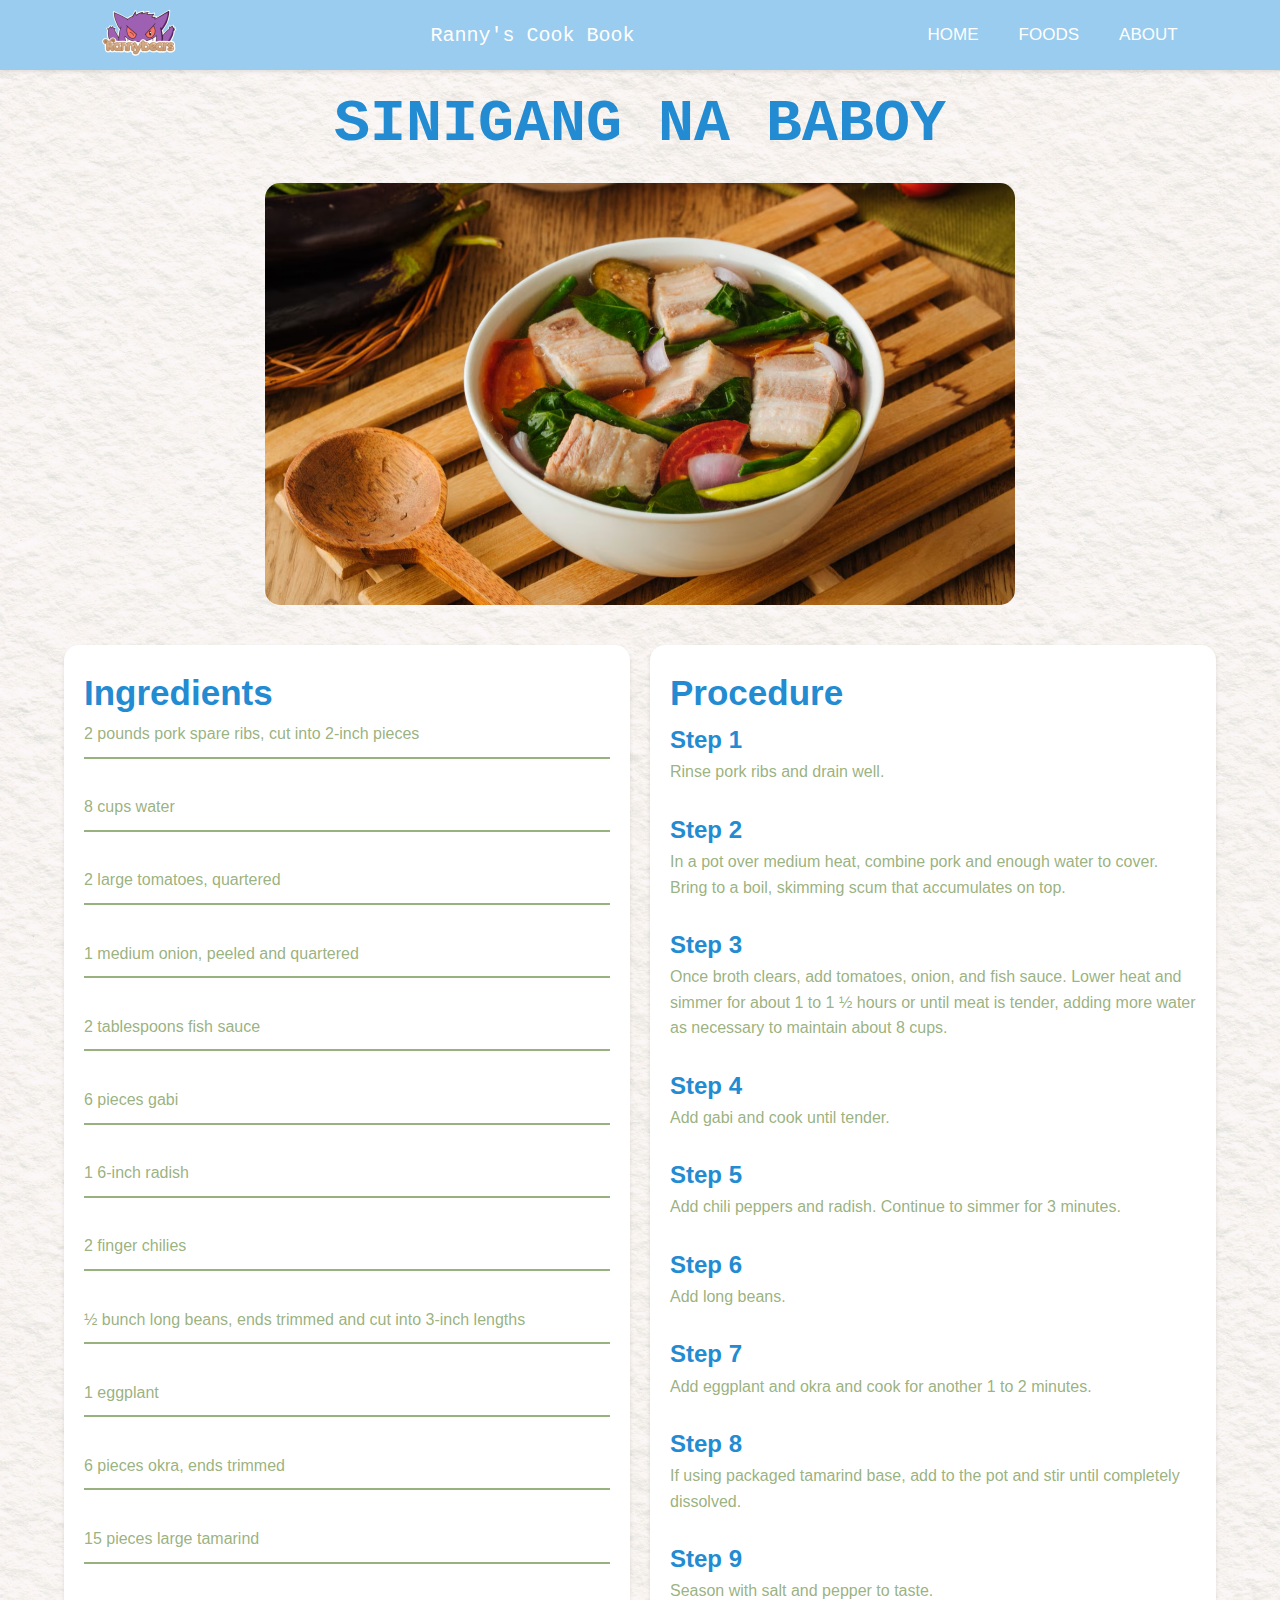
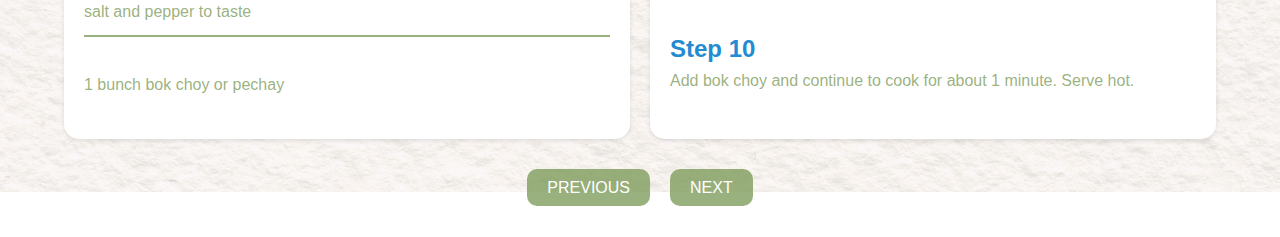
<file: dish_SinigangBaboy.html>
<html>
    <head>
        <title> Sinigang na Baboy </title>
        <link rel="icon" type="image/gif" href="images/gifLOGO.gif">
        <link rel="stylesheet" href="index.css">
    </head>
    <body>
        <header class="nav-container">
            <nav class="navigation-bar">
                <a href="Portfolio.html">
                    <img src="images/logo.png" alt="logo" height="75px">
                </a>
                <span> Ranny's Cook Book </span>    
                <ul>
                    <li><a href="Portfolio.html"> HOME </a></li>
                    <li><a href="index.html"> FOODS </a></li>
                    <li><a href="about.html"> ABOUT </a></li>
                </ul>
            </nav>
        </header>

        <main>
            <h1> Sinigang na Baboy </h1>
            <div class="numbers-container">
                <img src="images/SinigangBaboy.jpg" alt="Sinigang">
                
                <div class="p-container">
                    <div class="box1">
                        <span class="steps-title">Ingredients</span>
                        <br>2 pounds pork spare ribs, cut into 2-inch pieces<br>
                        <hr>
                        <br>8 cups water<br>
                        <hr>
                        <br>2 large tomatoes, quartered<br>
                        <hr>
                        <br>1 medium onion, peeled and quartered<br>
                        <hr>
                        <br>2 tablespoons fish sauce<br>
                        <hr>
                        <br>6 pieces gabi<br>
                        <hr>
                        <br>1 6-inch radish<br>
                        <hr>
                        <br>2 finger chilies<br>
                        <hr>
                        <br>½ bunch long beans, ends trimmed and cut into 3-inch lengths<br>
                        <hr>
                        <br>1 eggplant<br>
                        <hr>
                        <br>6 pieces okra, ends trimmed<br>
                        <hr>
                        <br>15 pieces large tamarind<br>
                        <hr>
                        <br>salt and pepper to taste<br>
                        <hr>
                        <br>1 bunch bok choy or pechay<br>
                    </div>

                    <div class="box2">
                        <span class="steps-title">Procedure</span>
                        <br>
                        <span class="steps">Step 1</span>
                        <br>Rinse pork ribs and drain well.<br><br>
                        <span class="steps">Step 2</span>
                        <br>In a pot over medium heat, combine pork and enough water to cover. Bring to a boil, skimming scum that accumulates on top.<br><br>
                        <span class="steps">Step 3</span>
                        <br>Once broth clears, add tomatoes, onion, and fish sauce. Lower heat and simmer for about 1 to 1 ½ hours or until meat is tender, adding more water as necessary to maintain about 8 cups.<br><br>
                        <span class="steps">Step 4</span>
                        <br>Add gabi and cook until tender.<br><br>
                        <span class="steps">Step 5</span>
                        <br>Add chili peppers and radish. Continue to simmer for 3 minutes.<br><br>
                        <span class="steps">Step 6</span>
                        <br>Add long beans.<br><br>
                        <span class="steps">Step 7</span>
                        <br>Add eggplant and okra and cook for another 1 to 2 minutes.<br><br>
                        <span class="steps">Step 8</span>
                        <br>If using packaged tamarind base, add to the pot and stir until completely dissolved.<br><br>
                        <span class="steps">Step 9</span>
                        <br>Season with salt and pepper to taste.<br><br>
                        <span class="steps">Step 10</span>
                        <br>Add bok choy and continue to cook for about 1 minute. Serve hot.<br><br>
                    </div>
                </div>

                <div class="prev-next">
                    <div class="prev-next-button"><a href="dish_Adobo.html">PREVIOUS</a></div>
                    <div class="prev-next-button"><a href="dish_Spaghetti.html">NEXT</a></div>
                </div>
            </div>
        </main>
    </body>
</html>
</file>
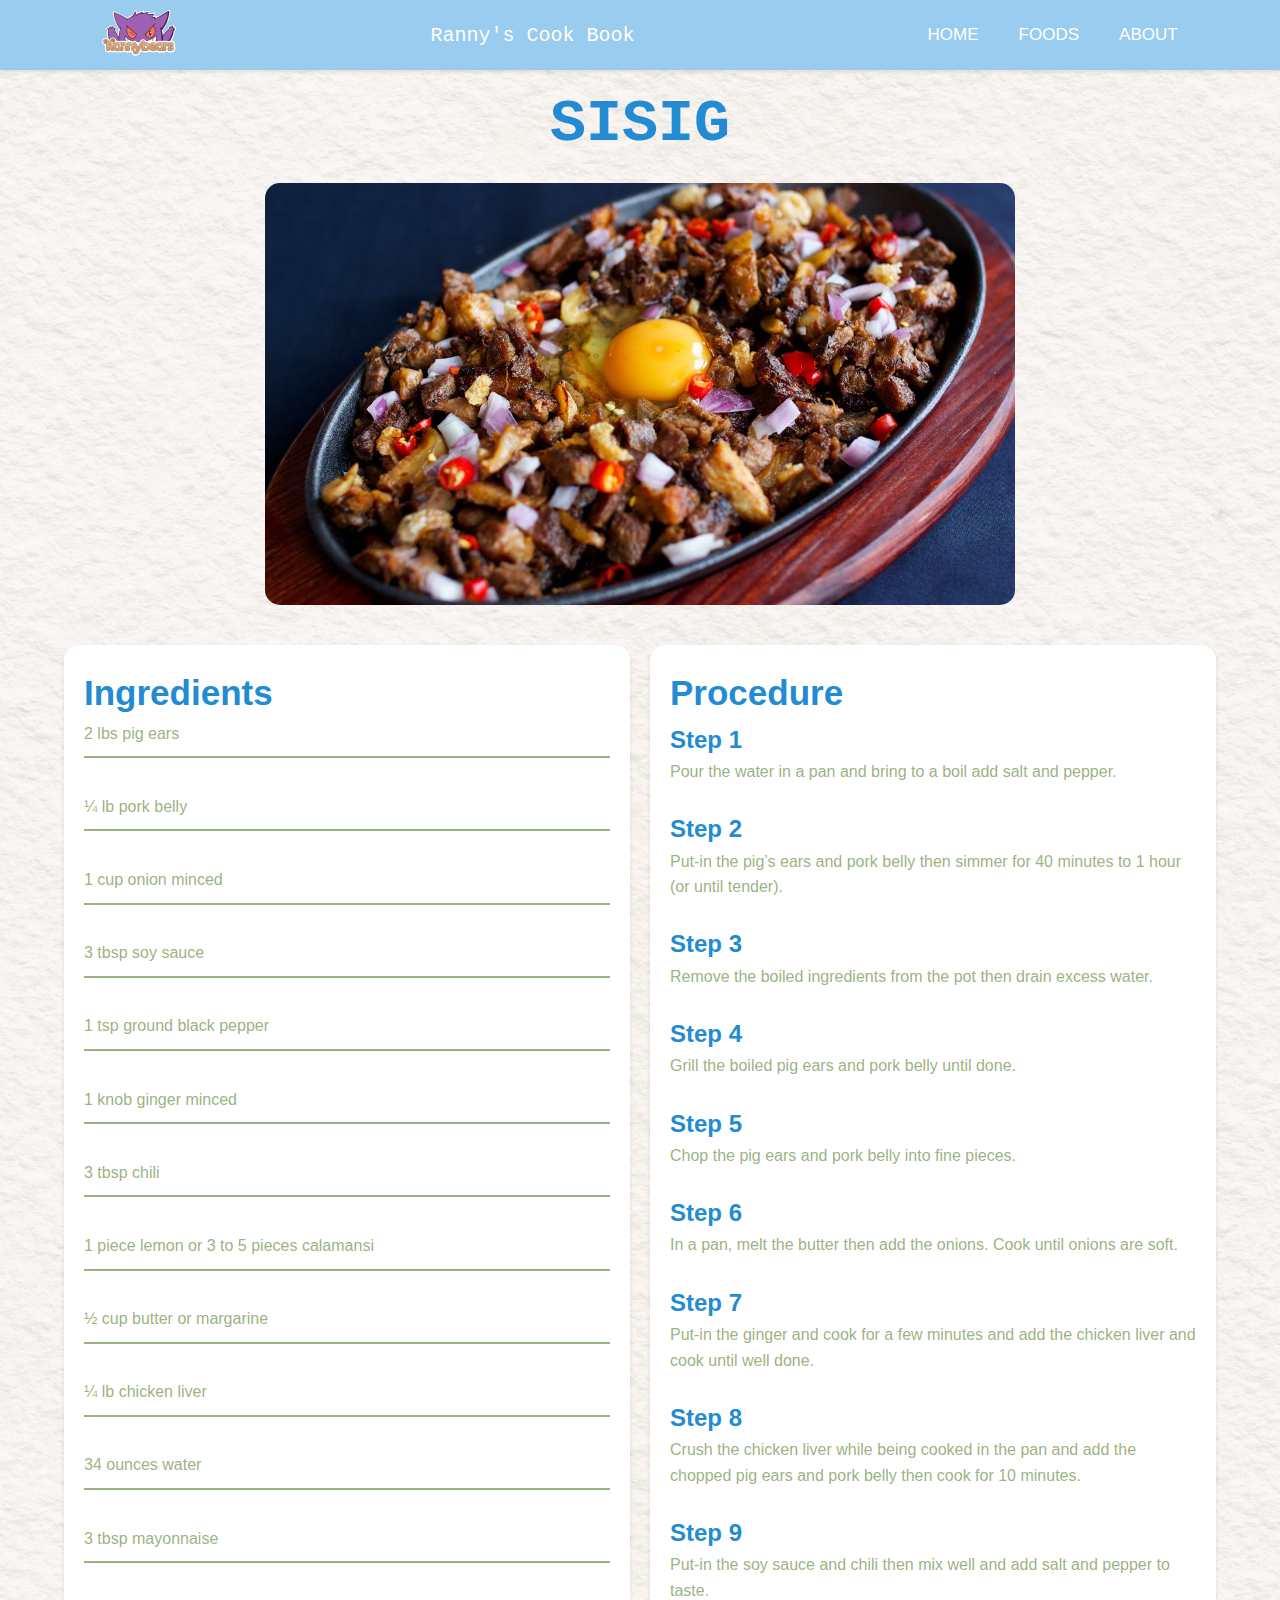
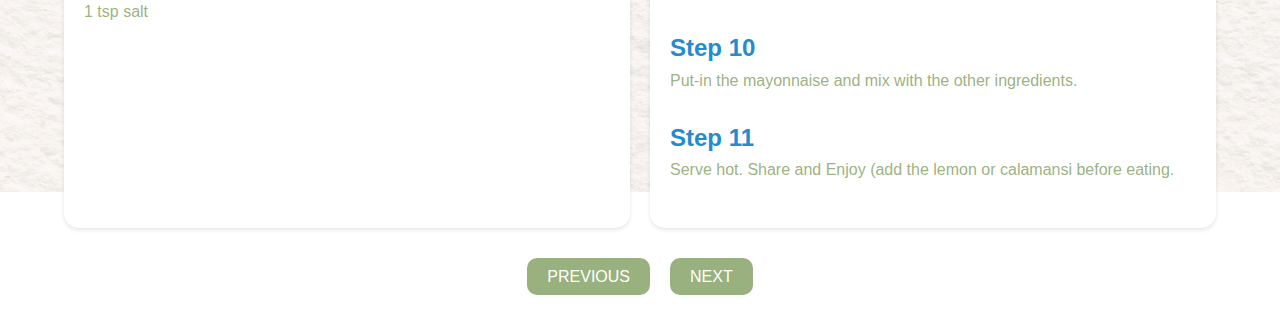
<file: dish_Sisig.html>
<html>
    <head>
        <title> Sinigang na Baboy </title>
        <link rel="icon" type="image/gif" href="images/gifLOGO.gif">
        <link rel="stylesheet" href="index.css">
    </head>
    <body>
        <header class="nav-container">
            <nav class="navigation-bar">
                <a href="Portfolio.html">
                    <img src="images/logo.png" alt="logo" height="75px">
                </a>
                <span> Ranny's Cook Book </span>    
                <ul>
                    <li><a href="Portfolio.html"> HOME </a></li>
                    <li><a href="index.html"> FOODS </a></li>
                    <li><a href="about.html"> ABOUT </a></li>
                </ul>
            </nav>
        </header>

        <main>
            <h1> Sisig </h1>
            <div class="numbers-container">
                <img src="images/porkSisig.jpg" alt="Sisig">
                
                <div class="p-container">
                    <div class="box1">
                        <span class="steps-title">Ingredients</span>
                        <br>2 lbs pig ears<br>
                        <hr>
                        <br>¼ lb pork belly<br>
                        <hr>
                        <br>1 cup onion minced<br>
                        <hr>
                        <br>3 tbsp soy sauce<br>
                        <hr>
                        <br>1 tsp ground black pepper<br>
                        <hr>
                        <br>1 knob ginger minced<br>
                        <hr>
                        <br>3 tbsp chili<br>
                        <hr>
                        <br>1 piece lemon or 3 to 5 pieces calamansi<br>
                        <hr>
                        <br>½ cup butter or margarine<br>
                        <hr>
                        <br>¼ lb chicken liver<br>
                        <hr>
                        <br>34 ounces water<br>
                        <hr>
                        <br>3 tbsp mayonnaise<br>
                        <hr>
                        <br>1 tsp salt<br>
                    </div>

                    <div class="box2">
                        <span class="steps-title">Procedure</span>
                        <br>
                        <span class="steps">Step 1</span>
                        <br>Pour the water in a pan and bring to a boil add salt and pepper.<br><br>
                        <span class="steps">Step 2</span>
                        <br>Put-in the pig’s ears and pork belly then simmer for 40 minutes to 1 hour (or until tender).<br><br>
                        <span class="steps">Step 3</span>
                        <br>Remove the boiled ingredients from the pot then drain excess water.<br><br>
                        <span class="steps">Step 4</span>
                        <br>Grill the boiled pig ears and pork belly until done.<br><br>
                        <span class="steps">Step 5</span>
                        <br>Chop the pig ears and pork belly into fine pieces.<br><br>
                        <span class="steps">Step 6</span>
                        <br>In a pan, melt the butter then add the onions. Cook until onions are soft.<br><br>
                        <span class="steps">Step 7</span>
                        <br>Put-in the ginger and cook for a few minutes and add the chicken liver and cook until well done.<br><br>
                        <span class="steps">Step 8</span>
                        <br>Crush the chicken liver while being cooked in the pan and add the chopped pig ears and pork belly then cook for 10 minutes.<br><br>
                        <span class="steps">Step 9</span>
                        <br>Put-in the soy sauce and chili then mix well and add salt and pepper to taste.<br><br>
                        <span class="steps">Step 10</span>
                        <br>Put-in the mayonnaise and mix with the other ingredients.<br><br>
                        <span class="steps">Step 11</span>
                        <br>Serve hot. Share and Enjoy (add the lemon or calamansi before eating.<br><br>
                    </div>
                </div>

                <div class="prev-next">
                    <div class="prev-next-button"><a href="dish_BicolExpress.html">PREVIOUS</a></div>
                    <div class="prev-next-button"><a href="dish_Menudo.html">NEXT</a></div>
                </div>
            </div>
        </main>
    </body>
</html>
</file>
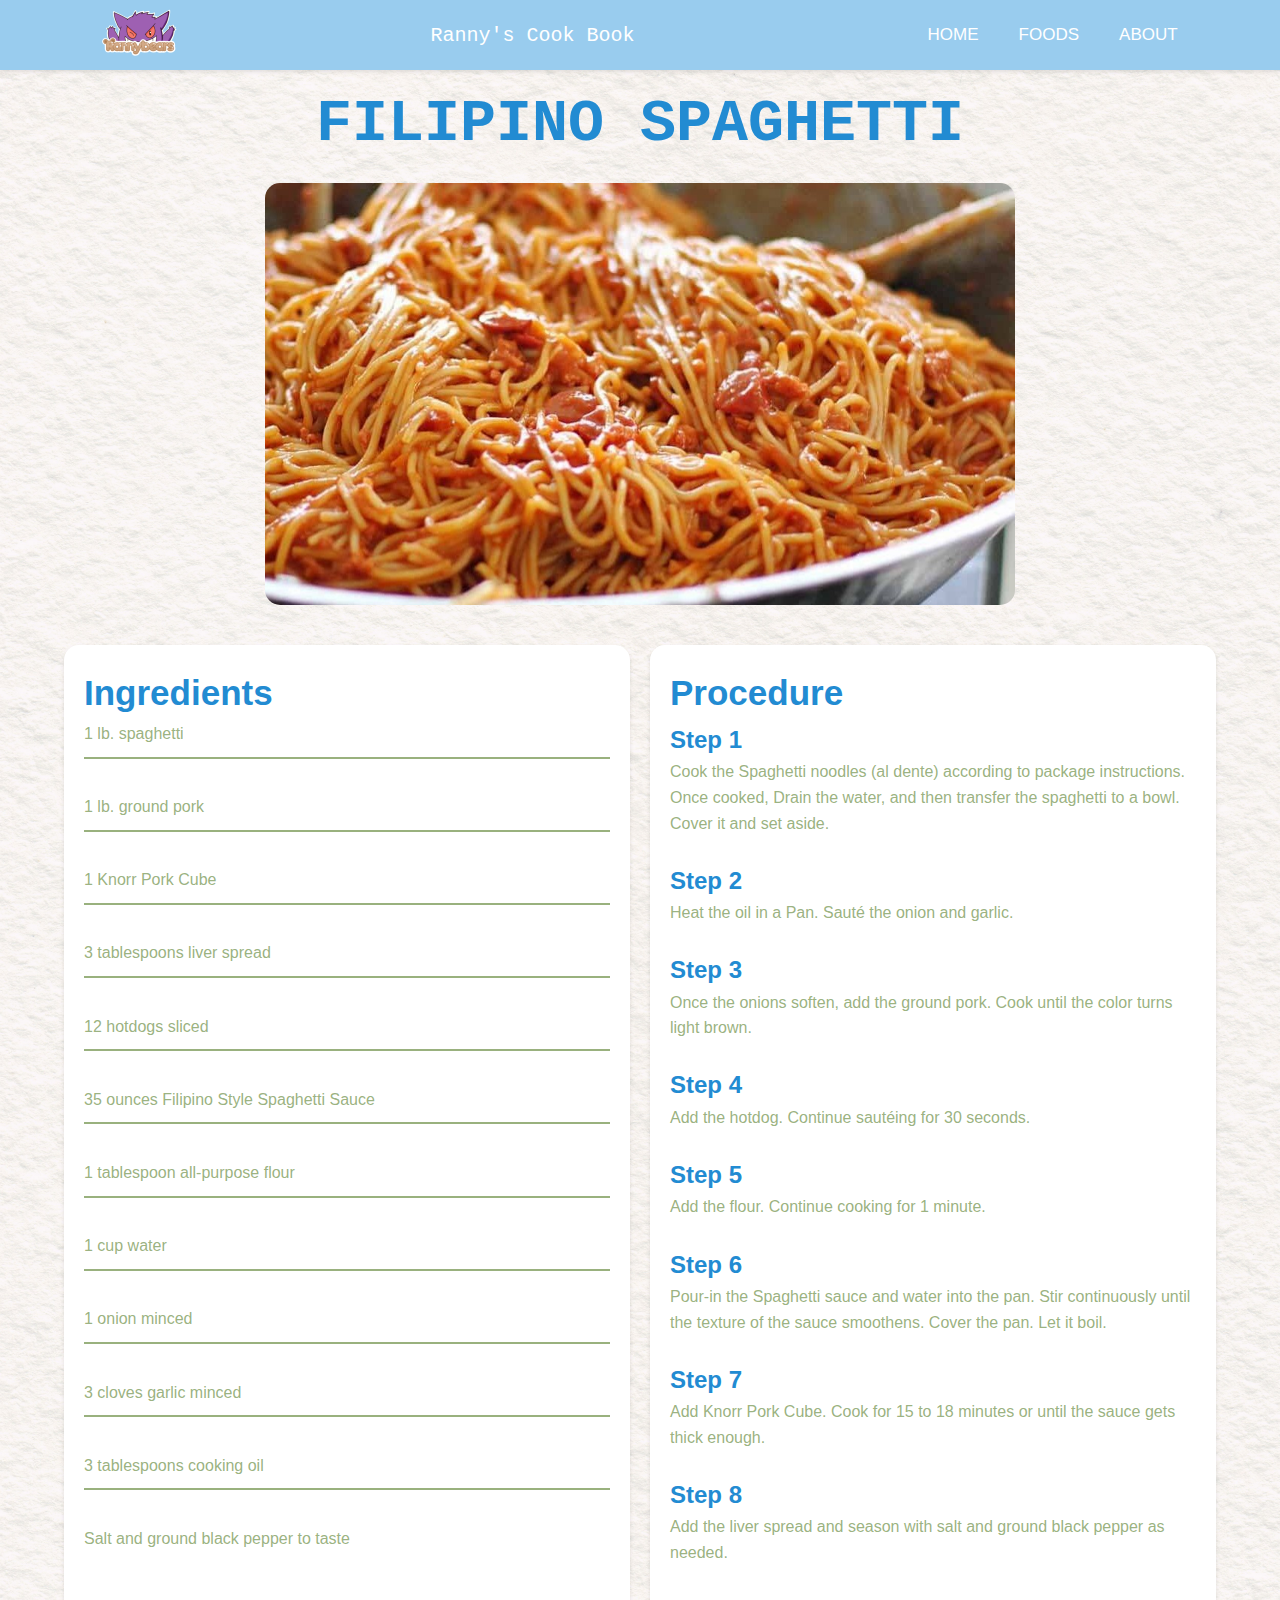
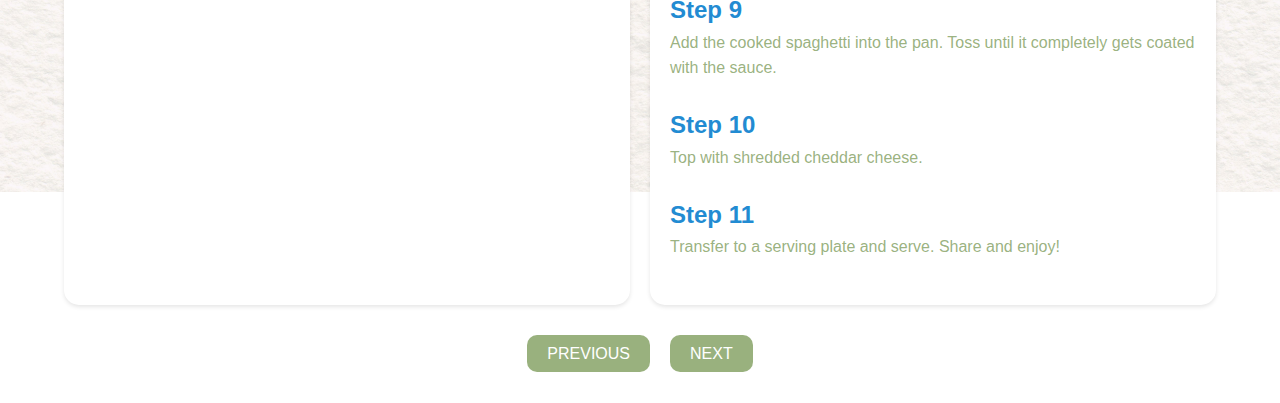
<file: dish_Spaghetti.html>
<html>
    <head>
        <title> Sinigang na Baboy </title>
        <link rel="icon" type="image/gif" href="images/gifLOGO.gif">
        <link rel="stylesheet" href="index.css">
    </head>
    <body>
        <header class="nav-container">
            <nav class="navigation-bar">
                <a href="Portfolio.html">
                    <img src="images/logo.png" alt="logo" height="75px">
                </a>
                <span> Ranny's Cook Book </span>    
                <ul>
                    <li><a href="Portfolio.html"> HOME </a></li>
                    <li><a href="index.html"> FOODS </a></li>
                    <li><a href="about.html"> ABOUT </a></li>
                </ul>
            </nav>
        </header>

        <main>
            <h1> Filipino Spaghetti </h1>
            <div class="numbers-container">
                <img src="images/filSpag.jpg" alt="Spaghetti">
                
                <div class="p-container">
                    <div class="box1">
                        <span class="steps-title">Ingredients</span>
                        <br>1 lb. spaghetti<br>
                        <hr>
                        <br>1 lb. ground pork<br>
                        <hr>
                        <br>1 Knorr Pork Cube<br>
                        <hr>
                        <br>3 tablespoons liver spread<br>
                        <hr>
                        <br>12 hotdogs sliced<br>
                        <hr>
                        <br>35 ounces Filipino Style Spaghetti Sauce<br>
                        <hr>
                        <br>1 tablespoon all-purpose flour<br>
                        <hr>
                        <br>1 cup water<br>
                        <hr>
                        <br>1 onion minced<br>
                        <hr>
                        <br>3 cloves garlic minced<br>
                        <hr>
                        <br>3 tablespoons cooking oil<br>
                        <hr>
                        <br>Salt and ground black pepper to taste<br>
                    </div>

                    <div class="box2">
                        <span class="steps-title">Procedure</span>
                        <br>
                        <span class="steps">Step 1</span>
                        <br>Cook the Spaghetti noodles (al dente) according to package instructions. Once cooked, Drain the water, and then transfer the spaghetti to a bowl. Cover it and set aside.<br><br>
                        <span class="steps">Step 2</span>
                        <br>Heat the oil in a Pan. Sauté the onion and garlic.<br><br>
                        <span class="steps">Step 3</span>
                        <br>Once the onions soften, add the ground pork. Cook until the color turns light brown.<br><br>
                        <span class="steps">Step 4</span>
                        <br>Add the hotdog. Continue sautéing for 30 seconds.<br><br>
                        <span class="steps">Step 5</span>
                        <br>Add the flour. Continue cooking for 1 minute.<br><br>
                        <span class="steps">Step 6</span>
                        <br>Pour-in the Spaghetti sauce and water into the pan. Stir continuously until the texture of the sauce smoothens. Cover the pan. Let it boil.<br><br>
                        <span class="steps">Step 7</span>
                        <br>Add Knorr Pork Cube. Cook for 15 to 18 minutes or until the sauce gets thick enough.<br><br>
                        <span class="steps">Step 8</span>
                        <br>Add the liver spread and season with salt and ground black pepper as needed.<br><br>
                        <span class="steps">Step 9</span>
                        <br>Add the cooked spaghetti into the pan. Toss until it completely gets coated with the sauce.<br><br>
                        <span class="steps">Step 10</span>
                        <br>Top with shredded cheddar cheese.<br><br>
                        <span class="steps">Step 11</span>
                        <br>Transfer to a serving plate and serve. Share and enjoy!<br><br>
                    </div>
                </div>

                <div class="prev-next">
                    <div class="prev-next-button"><a href="dish_SinigangBaboy.html">PREVIOUS</a></div>
                    <div class="prev-next-button"><a href="dish_Humba.html">NEXT</a></div>
                </div>
            </div>
        </main>
    </body>
</html>
</file>
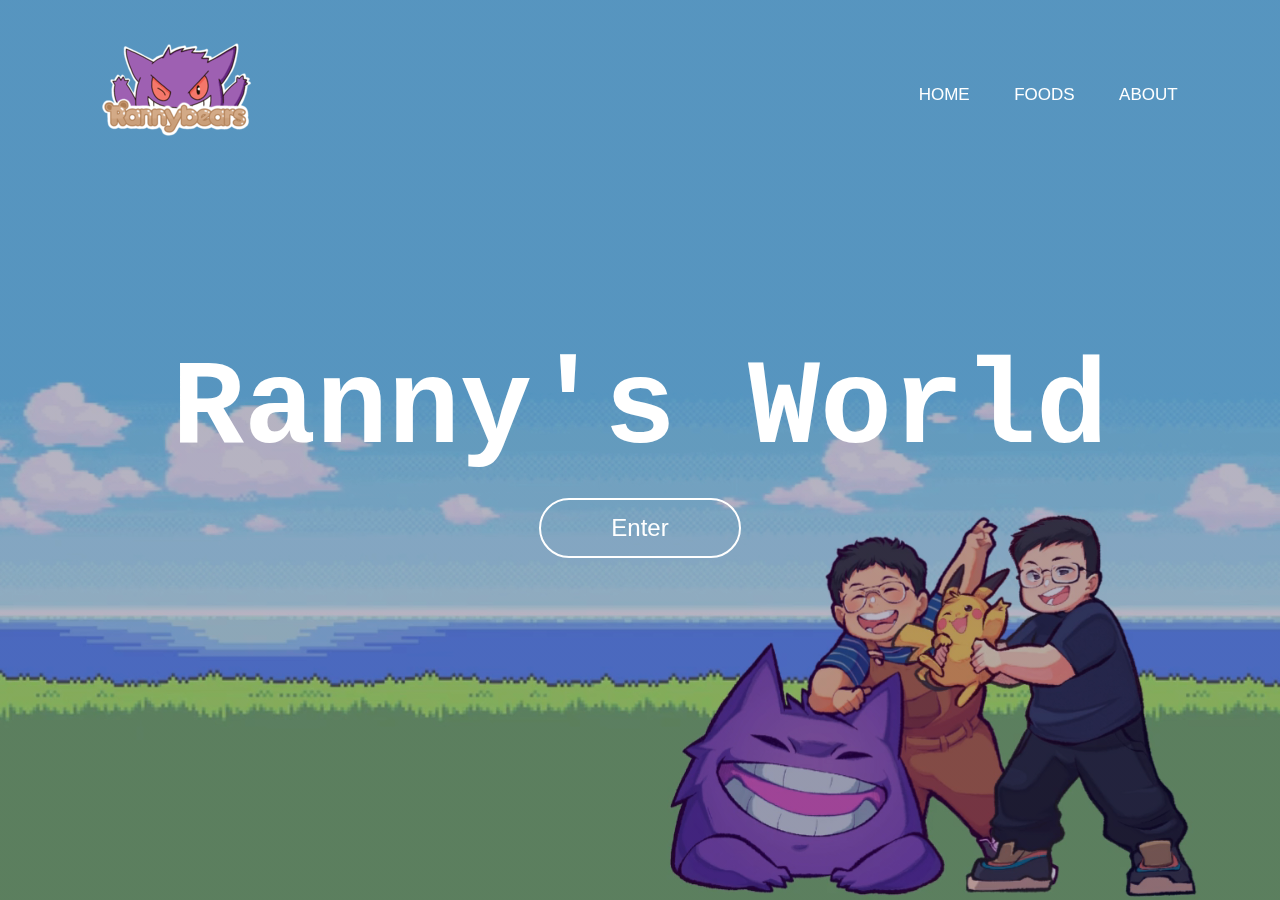
<file: Portfolio.html>
<!DOCTYPE html>
<html lang="en">
<head>
    <meta name="viewport" content="width=device-width, initial-scale=1.0">
    <title>Ranny's World</title>
    <link rel="icon" type="image/gif" href="images/gifLOGO.gif">
    <link rel="stylesheet" href="Pstyle.css">
</head>
<body>
    <div class="rann">

        <video autoplay loop muted plays-inline class="back-video">
            <source src="images/Background.mp4" type="video/mp4">
        </video>

        <nav>
            <img src="images/logo.png" class="logo">
            <ul>  
                <li><a href="Portfolio.html">HOME</a></li>
                <li><a href="index.html">FOODS</a></li>  
                <li><a href="about.html">ABOUT</a></li>
            </ul>
        </nav>
        <div class="content">
            <h1>Ranny's World</h1>
            <a href="index.html">Enter</a>

        </div>
    </div>

</body>
</html>
</file>
<file: index.css>
/* General Styles */
* {
    margin: 0;
    padding: 0;
    box-sizing: border-box;
}

body {
    margin: 0;
    padding: 0;
    background-image: url('images/background.jpg');
    background-repeat: no-repeat;
    background-attachment: fixed;
    background-size: 100%;
    font-family: 'Trebuchet MS', sans-serif;
}

/* Navigation Bar */
.nav-container {
    background-color: #99ccee;
    height: 70px;
    display: flex;
    align-items: center;
    justify-content: space-between;
    padding: 0 8%;
    box-shadow: 0 2px 4px rgba(0, 0, 0, 0.1);
}

.navigation-bar {
    display: flex;
    align-items: center;
    justify-content: space-between;
    width: 100%;
}

nav ul {
    display: flex;
}

nav ul li {
    list-style: none;
    margin-left: 40px;
}

nav ul li a {
    text-decoration: none;
    color: #fff;
    font-size: 17px;
    transition: color 0.3s;
}

nav ul li a:hover {
    color: #ffebcd;
}

/* Logo and Title */
.nav-container a {
    display: flex;
    align-items: center;
}

.nav-container span {
    font-family: "Courier New", monospace;
    color: #fff;
    font-size: 20px;
    align-items: center;
}

/* Header */
h1 {
    margin-top: 20px;
    font-size: 60px;
    text-transform: uppercase;
    font-family: "Courier New", monospace;
    letter-spacing: 0px;
    color: #228bd2;
    text-align: center;
}

h3 {
    color: #228bd2;
}

/* Main Content */
.numbers-container {
    display: flex;
    flex-direction: column;
    align-items: center;
    margin-top: 5px;
    padding: 0 5%;
}

.numbers-container img {
    margin-top: 20px;
    width: 100%;
    max-width: 750px;
    height: auto;
    border-radius: 15px;
    /* border-style: solid;
    border-width: 5px;
    border-color: #55679C;
    object-fit: cover; */
}

/* Content Sections */
.p-container {
    display: flex;
    flex-wrap: wrap;
    justify-content: space-between;
    gap: 20px;
    margin-top: 40px;
    width: 100%;
    max-width: 1200px;
}

.box1, .box2 {
    background-color: #fff;
    padding: 20px;
    border-radius: 15px;
    box-shadow: 0 2px 4px rgba(0, 0, 0, 0.1);
}

.box1 {
    flex: 1 1 45%;
}

.box2 {
    flex: 1 1 45%;
}

.steps-title {
    font-weight: 800;
    font-size: 35px;
    color: #228bd2;
    margin-bottom: 20px;
}

.steps {
    font-weight: 600;
    font-size: 24px;
    color: #228bd2;
    margin-top: 20px;
}

/* Ingredients and Procedure Text */
.box1, .box2 {
    color: #769652be;
    line-height: 1.6;
}

.box1 hr {
    border: none;
    border-top: 2px solid #769652be;
    margin: 10px 0;
}

/* Previous and Next Buttons */
.prev-next {
    display: flex;
    justify-content: center;
    gap: 20px;
    margin: 40px 0;
}

.prev-next-button a {
    text-decoration: none;
    color: #fff;
    background-color: #769652be;
    padding: 10px 20px;
    border-radius: 10px;
    transition: background-color 0.3s;
}

.prev-next-button a:hover {
    background-color: #5a7d42;
}

/* Responsive Design */
@media screen and (max-width: 800px) {
    .numbers-container img {
        max-width: 90%;
        height: auto;
    }

    .p-container {
        flex-direction: column;
        align-items: center;
    }

    .box1, .box2 {
        width: 100%;
        max-width: 90%;
    }

    nav ul {
        flex-direction: column;
        gap: 10px;
    }

    nav ul li {
        margin-left: 0;
    }

    .nav-container {
        height: auto;
        padding: 10px 5%;
    }
}
</file>
<file: Pstylee.css>
* {
    margin: 0;
    padding: 0;
    box-sizing: border-box;
    font-family: 'Poppins', sans-serif;
}

body {
    background-color: #000;
}

.rann {
    width: 100%;
    height: 100vh;
    background-image: linear-gradient(rgba(12, 3, 51, 0.3), rgba(12, 3, 51, 0.3));
    position: relative;
    padding: 0 5%;
    display: flex;
    align-items: center;
    justify-content: center;
}

nav {
    width: 100%;
    position: absolute;
    top: 0;
    left: 0;
    padding: 20px 8%;
    display: flex;
    align-items: center;
    justify-content: space-between;
}

nav ul {
    display: flex;
    list-style: none;
}

nav ul li {
    margin-left: 40px;
}

nav ul li a {
    text-decoration: none;
    color: #fff;
    font-size: 17px;
}

nav ul li a:hover {
    color: #0059b3;
}

nav .logo {
    width: 150px;
}

.back-video {
    position: absolute;
    right: 0;
    bottom: 0;
    z-index: -1;
}

@media (min-aspect-ratio: 16/9) {
    .back-video {
        width: 100%;
        height: auto;
    }
}

@media (max-aspect-ratio: 16/9) {
    .back-video {
        width: auto;
        height: 100%;
    }
}

.deets {
    margin-left: 10%;
    margin-top: 6%;
    padding: 20px;
    background: rgba(0, 0, 0, 0.5);
    border-radius: 10px;
}

.deets h1 {
    font-size: 50px;
    color: azure;
    margin-bottom: 20px;
    font-family: 'Courier New', monospace;
}

.deets p {
    color: #ffffffc9;
    font-size: 20px;
    line-height: 1.5;
}

.social-buttons {
    margin-top: 30px;
}

.social-button {
    text-decoration: none;
    padding: 10px 20px;
    margin: 0 10px;
    border-radius: 5px;
    color: #fff;
    font-weight: bold;
    display: inline-block;
    transition: background-color 0.3s, color 0.3s;
}

.social-button.facebook {
    background-color: #1877f2;
}

.social-button.facebook:hover {
    background-color: #155ab6;
}

.social-button.discord {
    background-color: #7289da;
}

.social-button.discord:hover {
    background-color: #5a6fdd;
}
</file>
<file: Pstyle.css>
*{
    margin: 0;
    padding: 0;
    box-sizing: border-box;
    font-family: 'Poppins', sans-serif;
}

.rann{
    width: 100%;
    height: 100vh;
    background-image: linear-gradient(rgba(12, 3, 51, 0.3),rgba(12, 3, 51, 0.3));
    position: relative;
    padding: 0 5%;
    display: flex;
    align-items: center;
    justify-content: center;
}

    nav{
    width: 100%;
    position: absolute;
    top: 0;
    left: 0;
    padding: 20px 8%;
    display: flex;
    align-items: center;
    justify-content: space-between;
}

nav ul li a:hover{
    color:#0059b3;
}

nav .logo{
    width: 150px;
}

nav ul li{
    list-style: none;
    display: inline-block;
    margin-left: 40px;
}

nav ul li a{
    text-decoration: none;
    color:#fff;
    font-size: 17px;
}

.content{
    text-align: center;
}

.content h1{
    font-family: "Courier New", monospace;
    font-size: 120px;
    color: #fff;
    font-weight: 600;
    transition: 0.5ms;
}

.content h1:hover{
    -webkit-text-stroke: 2px #fff;
    color: transparent;
}

.content a{
    text-decoration: none;
    display: inline-block;
    color: #fff;
    font-size: 24px;
    border: 2px solid #fff;
    padding: 14px 70px;
    border-radius: 50px;
    margin-top: 20px;
}

.back-video{
    position: absolute;
    right: 0;
    bottom: 0;
    z-index: -1;
}

@media (min-aspect-ratio: 16/9){
    .back-video{
        width: 100%;
        height: auto;       
    }
}

@media (max-aspect-ratio: 16/9){
    .back-video{
        width: auto;
        height: 100%;       
    }
}

.deets{
    margin-left: 8%;
    margin-top: 12%;
}

.deets h1{
    font-size: 50px;
    color:azure;
    margin-bottom: 20px;
}
.deets p{
    color: #ffffffc9;
}

.deets a{
    background: rgb(255, 255, 255);
    padding: 10px 18px;
    text-decoration: none;
    font-weight: bold;
    color: rgb(255, 255, 255);
    display: inline-block;
    margin: 30px 0;
    border-radius: 5px;
}
</file>
